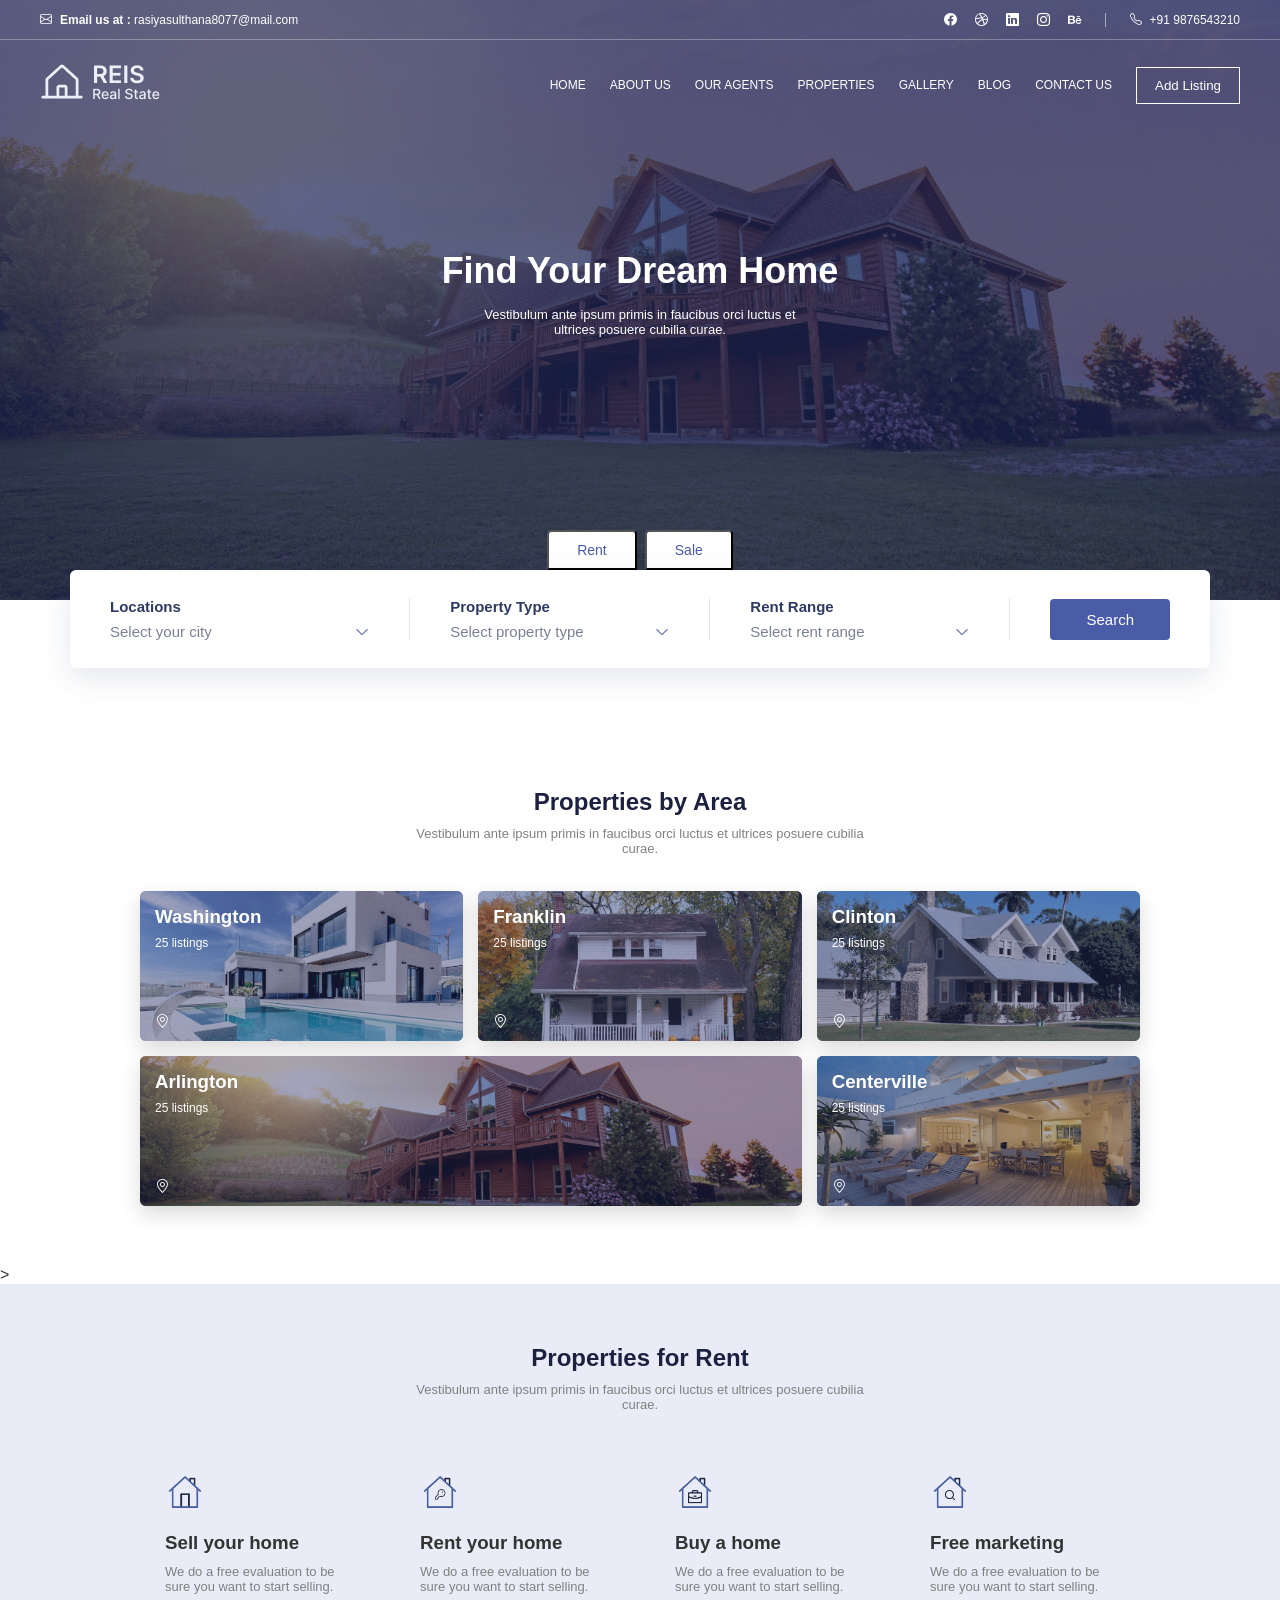
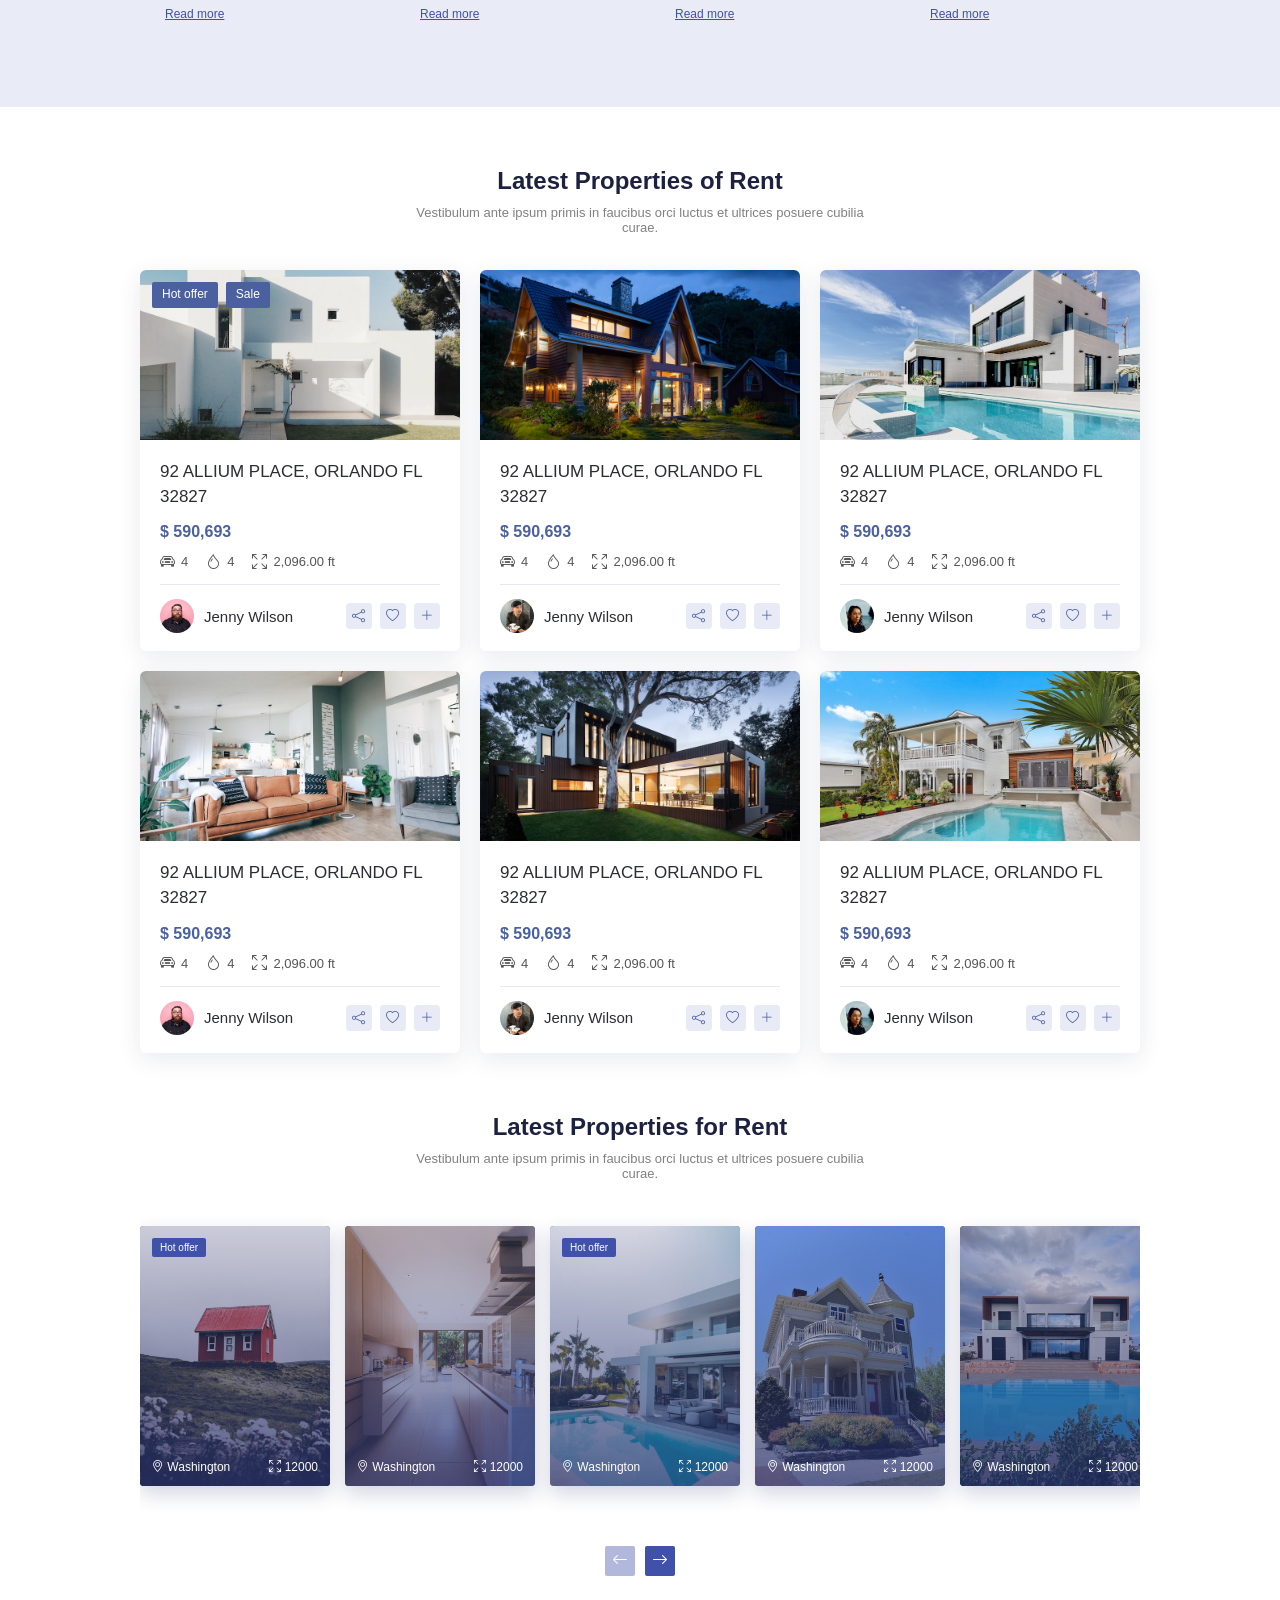
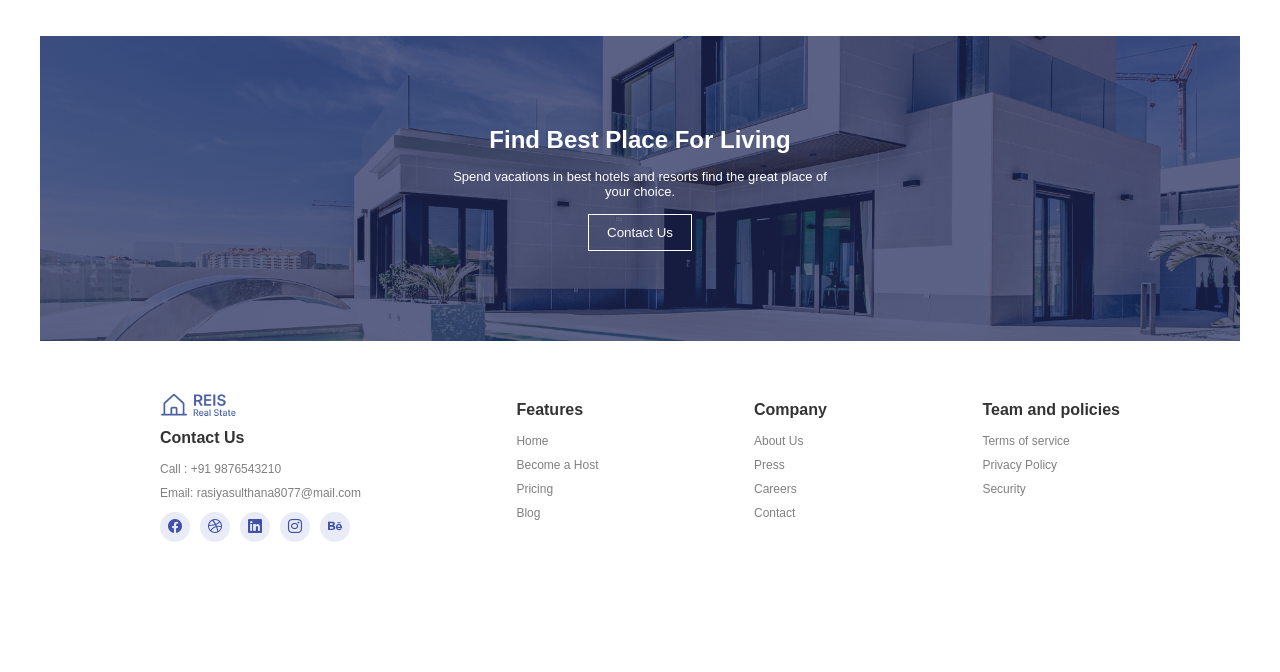
<file: index.html>
<!DOCTYPE html>
<html lang="en">
<head>
  <meta charset="UTF-8">
  <meta name="viewport" content="width=device-width, initial-scale=1">
  <title>REIS Real State</title>
  <!-- Bootstrap Icons (icon library) -->
  <link rel="stylesheet" href="https://cdn.jsdelivr.net/npm/bootstrap-icons@1.11.3/font/bootstrap-icons.min.css">
  <link rel="stylesheet" href="style.css">
</head>
<body>

  <!-- HEADER + HERO -->

   <header class="hero">
    <div class="top-bar">
      <div class="top-left">
        <i class="bi bi-envelope"></i>
        <p><strong>Email us at :</strong> rasiyasulthana8077@mail.com</p>
      </div>
      <div class="top-right">
        <div class="social">
          <a href="#" aria-label="Facebook"><i class="bi bi-facebook"></i></a>
          <a href="#" aria-label="Dribbble"><i class="bi bi-dribbble"></i></a>
          <a href="#" aria-label="LinkedIn"><i class="bi bi-linkedin"></i></a>
          <a href="#" aria-label="Instagram"><i class="bi bi-instagram"></i></a>
          <a href="#" aria-label="Behance"><i class="bi bi-behance"></i></a>
        </div>
        <div class="phone">
          <i class="bi bi-telephone"></i>
          <p>+91 9876543210</p>
        </div>
      </div>
    </div>

    <nav class="navbar">
      <h2 class="logo"><img src="images/logo.png" alt="logo"></h2>
      <input type="checkbox" id="menu-toggle">
      <label for="menu-toggle" class="hamburger">☰</label>
      <ul class="menu">
        <li class="nav-item"><a class="nav-link" href="index.html">HOME</a></li>
        <li class="nav-item"><a class="nav-link" href="#">ABOUT US</a></li>
        <li class="nav-item"><a class="nav-link" href="#">OUR AGENTS</a></li>
        <li class="nav-item"><a class="nav-link" href="properties.html">PROPERTIES</a></li>
        <li class="nav-item"><a class="nav-link" href="#">GALLERY</a></li>
        <li class="nav-item"><a class="nav-link" href="#">BLOG</a></li>
        <li class="nav-item"><a class="nav-link" href="#">CONTACT US</a></li>
        <li><button class="btn-outline">Add Listing</button></li>
      </ul>
    </nav>

    <div class="hero-text">
      <h1>Find Your Dream Home</h1>
      <p>Vestibulum ante ipsum primis in faucibus orci luctus et ultrices posuere cubilia curae.</p>
    </div>
  </header>

<!-- SEARCH BOX -->
<div class="search-wrap">

  <div class="search-tabs">
    <button class="tab active">Rent</button>
    <button class="tab">Sale</button>
  </div>

  <div class="search-box">
    <div class="search-item">
      <label for="location">Locations</label>
      <select id="location">
        <option value="">Select your city</option>
        <option>Washington</option>
        <option>Franklin</option>
        <option>Clinton</option>
        <option>Arlington</option>
        <option>Centerville</option>
      </select>
    </div>

    <div class="search-item">
      <label for="type">Property Type</label>
      <select id="type">
        <option value="">Select property type</option>
        <option>House</option>
        <option>Apartment</option>
        <option>Villa</option>
        <option>Office</option>
      </select>
    </div>

    <div class="search-item">
      <label for="rent">Rent Range</label>
      <select id="rent">
        <option value="">Select rent range</option>
        <option>$0 - $500</option>
        <option>$500 - $1,000</option>
        <option>$1,000 - $2,000</option>
        <option>$2,000+</option>
      </select>
    </div>

    <button class="search-btn">Search</button>
  </div>

</div>
  <!-- PROPERTIES BY AREA -->
<section class="section">
  <h2>Properties by Area</h2>
  <p class="subtitle">Vestibulum ante ipsum primis in faucibus orci luctus et ultrices posuere cubilia curae.</p>

  <div class="area-list">
    <div class="area-box">
      <img src="images/washigton.jpg" alt="Washington">
      <h3>Washington</h3>
      <p>25 listings</p>
      <button class="view-btn">View Detail</button>
      <span class="pin"><i class="bi bi-geo-alt"></i></span>
    </div>

    <div class="area-box">
      <img src="images/franklin.jpg" alt="Franklin">
      <h3>Franklin</h3>
      <p>25 listings</p>
      <button class="view-btn">View Detail</button>
      <span class="pin"><i class="bi bi-geo-alt"></i></span>
    </div>

    <div class="area-box">
      <img src="images/clinton.jpg" alt="Clinton">
      <h3>Clinton</h3>
      <p>25 listings</p>
      <button class="view-btn">View Detail</button>
      <span class="pin"><i class="bi bi-geo-alt"></i></span>
    </div>

    <div class="area-box area-big">
      <img src="images/heroimg.jpg" alt="Arlington">
      <h3>Arlington</h3>
      <p>25 listings</p>
      <button class="view-btn">View Detail</button>
      <span class="pin"><i class="bi bi-geo-alt"></i></span>
    </div>

    <div class="area-box">
      <img src="images/centerville.jpg" alt="Centerville">
      <h3>Centerville</h3>
      <p>25 listings</p>
      <button class="view-btn">View Detail</button>
      <span class="pin"><i class="bi bi-geo-alt"></i></span>
    </div>
  </div>
</section>>
  <!-- SERVICES -->
  <section class="section gray">
    <h2>Properties for Rent</h2> 
    <p class="subtitle">Vestibulum ante ipsum primis in faucibus orci luctus et ultrices posuere cubilia curae.</p>

    <div class="service-list">
      <div class="service-box white">
        <img class="service-icon" src="images/home.png" alt="Sell icon">
        <h3>Sell your home</h3>
        <p>We do a free evaluation to be sure you want to start selling.</p>
        <a href="#">Read more</a>
      </div>
      <div class="service-box">
        <img class="service-icon" src="images/home.key.png" alt="Rent icon">
        <h3>Rent your home</h3>
        <p>We do a free evaluation to be sure you want to start selling.</p>
        <a href="#">Read more</a>
      </div>
      <div class="service-box">
        <img class="service-icon" src="images/home.bag.png" alt="Buy icon">
        <h3>Buy a home</h3>
        <p>We do a free evaluation to be sure you want to start selling.</p>
        <a href="#">Read more</a>
      </div>
      <div class="service-box">
        <img class="service-icon" src="images/home.search.png" alt="Marketing icon">
        <h3>Free marketing</h3>
        <p>We do a free evaluation to be sure you want to start selling.</p>
        <a href="#">Read more</a>
      </div>
    </div>
  </section>

  <!-- LATEST PROPERTIES (cards) -->
  <section class="section">
    <h2>Latest Properties of  Rent</h2>
    <p class="subtitle">Vestibulum ante ipsum primis in faucibus orci luctus et ultrices posuere cubilia curae.</p>

    <div class="card-list">

  <div class="card">
    <div class="card-image">
      <img class="card-img" src="images/rent1.jpg" alt="House 1">
      <div class="card-tags"><span class="tag">Hot offer</span><span class="tag">Sale</span></div>
    </div>

    <div class="card-body">
      <h4>92 ALLIUM PLACE, ORLANDO FL 32827</h4>
      <p class="price">$ 590,693</p>
      <div class="meta">
        <span><i class="bi bi-car-front"></i> 4</span>
        <span><i class="bi bi-droplet"></i> 4</span>
        <span><i class="bi bi-arrows-fullscreen"></i> 2,096.00 ft</span>
      </div>
    </div>

    <div class="card-footer">
      <div class="agent">
        <img src="images/profile1.png" alt="">
        <span>Jenny Wilson</span>
      </div>
      <div class="actions">
        <button aria-label="Share"><i class="bi bi-share"></i></button>
        <button aria-label="Favorite"><i class="bi bi-heart"></i></button>
        <button aria-label="Add"><i class="bi bi-plus-lg"></i></button>
      </div>
    </div>
  </div>

  <div class="card">
    <div class="card-image">
      <img class="card-img" src="images/rent2.jpg" alt="House 2">
    </div>

    <div class="card-body">
      <h4>92 ALLIUM PLACE, ORLANDO FL 32827</h4>
      <p class="price">$ 590,693</p>
      <div class="meta">
        <span><i class="bi bi-car-front"></i> 4</span>
        <span><i class="bi bi-droplet"></i> 4</span>
        <span><i class="bi bi-arrows-fullscreen"></i> 2,096.00 ft</span>
      </div>
    </div>

    <div class="card-footer">
      <div class="agent">
        <img src="images/profile3.png" alt="">
        <span>Jenny Wilson</span>
      </div>
      <div class="actions">
        <button aria-label="Share"><i class="bi bi-share"></i></button>
        <button aria-label="Favorite"><i class="bi bi-heart"></i></button>
        <button aria-label="Add"><i class="bi bi-plus-lg"></i></button>
      </div>
    </div>
  </div>

  <div class="card">
    <div class="card-image">
      <img class="card-img" src="images/rent3.jpg" alt="House 3">
    </div>

    <div class="card-body">
      <h4>92 ALLIUM PLACE, ORLANDO FL 32827</h4>
      <p class="price">$ 590,693</p>
      <div class="meta">
        <span><i class="bi bi-car-front"></i> 4</span>
        <span><i class="bi bi-droplet"></i> 4</span>
        <span><i class="bi bi-arrows-fullscreen"></i> 2,096.00 ft</span>
      </div>
    </div>

    <div class="card-footer">
      <div class="agent">
        <img src="images/profile2.png" alt="">
        <span>Jenny Wilson</span>
      </div>
      <div class="actions">
        <button aria-label="Share"><i class="bi bi-share"></i></button>
        <button aria-label="Favorite"><i class="bi bi-heart"></i></button>
        <button aria-label="Add"><i class="bi bi-plus-lg"></i></button>
      </div>
    </div>
  </div>

  <div class="card">
    <div class="card-image">
      <img class="card-img" src="images/rent4.jpg" alt="House 4">
    </div>

    <div class="card-body">
      <h4>92 ALLIUM PLACE, ORLANDO FL 32827</h4>
      <p class="price">$ 590,693</p>
      <div class="meta">
        <span><i class="bi bi-car-front"></i> 4</span>
        <span><i class="bi bi-droplet"></i> 4</span>
        <span><i class="bi bi-arrows-fullscreen"></i> 2,096.00 ft</span>
      </div>
    </div>

    <div class="card-footer">
      <div class="agent">
        <img src="images/profile1.png" alt="">
        <span>Jenny Wilson</span>
      </div>
      <div class="actions">
        <button aria-label="Share"><i class="bi bi-share"></i></button>
        <button aria-label="Favorite"><i class="bi bi-heart"></i></button>
        <button aria-label="Add"><i class="bi bi-plus-lg"></i></button>
      </div>
    </div>
  </div>

  <div class="card">
    <div class="card-image">
      <img class="card-img" src="images/rent5.jpg" alt="House 5">
    </div>

    <div class="card-body">
      <h4>92 ALLIUM PLACE, ORLANDO FL 32827</h4>
      <p class="price">$ 590,693</p>
      <div class="meta">
        <span><i class="bi bi-car-front"></i> 4</span>
        <span><i class="bi bi-droplet"></i> 4</span>
        <span><i class="bi bi-arrows-fullscreen"></i> 2,096.00 ft</span>
      </div>
    </div>

    <div class="card-footer">
      <div class="agent">
        <img src="images/profile3.png" alt="">
        <span>Jenny Wilson</span>
      </div>
      <div class="actions">
        <button aria-label="Share"><i class="bi bi-share"></i></button>
        <button aria-label="Favorite"><i class="bi bi-heart"></i></button>
        <button aria-label="Add"><i class="bi bi-plus-lg"></i></button>
      </div>
    </div>
  </div>

  <div class="card">
    <div class="card-image">
      <img class="card-img" src="images/rent6.jpg" alt="House 6">
    </div>

    <div class="card-body">
      <h4>92 ALLIUM PLACE, ORLANDO FL 32827</h4>
      <p class="price">$ 590,693</p>
      <div class="meta">
        <span><i class="bi bi-car-front"></i> 4</span>
        <span><i class="bi bi-droplet"></i> 4</span>
        <span><i class="bi bi-arrows-fullscreen"></i> 2,096.00 ft</span>
      </div>
    </div>

    <div class="card-footer">
      <div class="agent">
        <img src="images/profile2.png" alt="">
        <span>Jenny Wilson</span>
      </div>
      <div class="actions">
        <button aria-label="Share"><i class="bi bi-share"></i></button>
        <button aria-label="Favorite"><i class="bi bi-heart"></i></button>
        <button aria-label="Add"><i class="bi bi-plus-lg"></i></button>
      </div>
    </div>
  </div>

</div>

  <!-- SLIDER -->
   <section class="section">
    <h2>Latest Properties for Rent</h2>
    <p class="subtitle">Vestibulum ante ipsum primis in faucibus orci luctus et ultrices posuere cubilia curae.</p>
 
    <input type="radio" name="pos" id="pos1" checked>
    <input type="radio" name="pos" id="pos2">
 
    <div class="slider">
      <div class="track">
        <div class="slide">
          <img src="images/slider1.jpg" alt="Property 1">
          <span class="tag">Hot offer</span>
          <button class="view-detail">View Detail</button>
          <div class="slide-info">
            <span><i class="bi bi-geo-alt"></i> Washington</span>
            <span><i class="bi bi-arrows-fullscreen"></i> 12000</span>
          </div>
        </div>
        <div class="slide">
          <img src="images/slider2.jpg" alt="Property 2">
          <button class="view-detail">View Detail</button>
          <div class="slide-info">
            <span><i class="bi bi-geo-alt"></i> Washington</span>
            <span><i class="bi bi-arrows-fullscreen"></i> 12000</span>
          </div>
        </div>
        <div class="slide">
          <img src="images/slider3.jpg" alt="Property 3">
          <span class="tag">Hot offer</span>
          <button class="view-detail">View Detail</button>
          <div class="slide-info">
            <span><i class="bi bi-geo-alt"></i> Washington</span>
            <span><i class="bi bi-arrows-fullscreen"></i> 12000</span>
          </div>
        </div>
        <div class="slide">
          <img src="images/slider4.jpg" alt="Property 4">
          <button class="view-detail">View Detail</button>
          <div class="slide-info">
            <span><i class="bi bi-geo-alt"></i> Washington</span>
            <span><i class="bi bi-arrows-fullscreen"></i> 12000</span>
          </div>
        </div>
        <div class="slide">
          <img src="images/slider5.jpg" alt="Property 5">
          <button class="view-detail">View Detail</button>
          <div class="slide-info">
            <span><i class="bi bi-geo-alt"></i> Washington</span>
            <span><i class="bi bi-arrows-fullscreen"></i> 12000</span>
          </div>
        </div>
        <div class="slide">
          <img src="images/slider1.jpg" alt="Property 6">
          <button class="view-detail">View Detail</button>
          <div class="slide-info">
            <span><i class="bi bi-geo-alt"></i> Washington</span>
            <span><i class="bi bi-arrows-fullscreen"></i> 12000</span>
          </div>
        </div>
      </div>
    </div>
 
    <div class="center">
      <label for="pos1" class="arrow"><i class="bi bi-arrow-left"></i></label>
      <label for="pos2" class="arrow"><i class="bi bi-arrow-right"></i></label>
    </div>
  </section>
  <!-- CALL TO ACTION -->
  <section class="cta">
    <h2>Find Best Place For Living</h2>
    <p>Spend vacations in best hotels and resorts find the great place of your choice.</p>
    <button class="btn-outline">Contact Us</button>
  </section>

  <!-- FOOTER -->
  <footer class="footer">
    <div class="footer-col">
      <h2 class="logo"><img src="images/logo (1).png" alt=""></h2>
      <h4>Contact Us</h4>
      <p>Call : +91 9876543210</p>
      <p>Email: rasiyasulthana8077@mail.com</p>
      <div class="social">
         <a href="#" aria-label="Facebook"><i class="bi bi-facebook"></i></a>
         <a href="#" aria-label="Dribbble"><i class="bi bi-dribbble"></i></a>
         <a href="#" aria-label="LinkedIn"><i class="bi bi-linkedin"></i></a>
         <a href="#" aria-label="Instagram"><i class="bi bi-instagram"></i></a>
         <a href="#" aria-label="Behance"><i class="bi bi-behance"></i></a>
      </div> 
    </div>

    <div class="footer-col">
      <h4>Features</h4>
      <p>Home</p>
      <p>Become a Host</p>
      <p>Pricing</p>
      <p>Blog</p>
    </div>
    <div class="footer-col">
      <h4>Company</h4>
      <p>About Us</p>
      <p>Press</p>
      <p>Careers</p>
      <p>Contact</p>
    </div>
    <div class="footer-col">
      <h4>Team and policies</h4>
      <p>Terms of service</p>
      <p>Privacy Policy</p>
      <p>Security</p>
    </div>
  </footer>

</body>
</html>
</file>
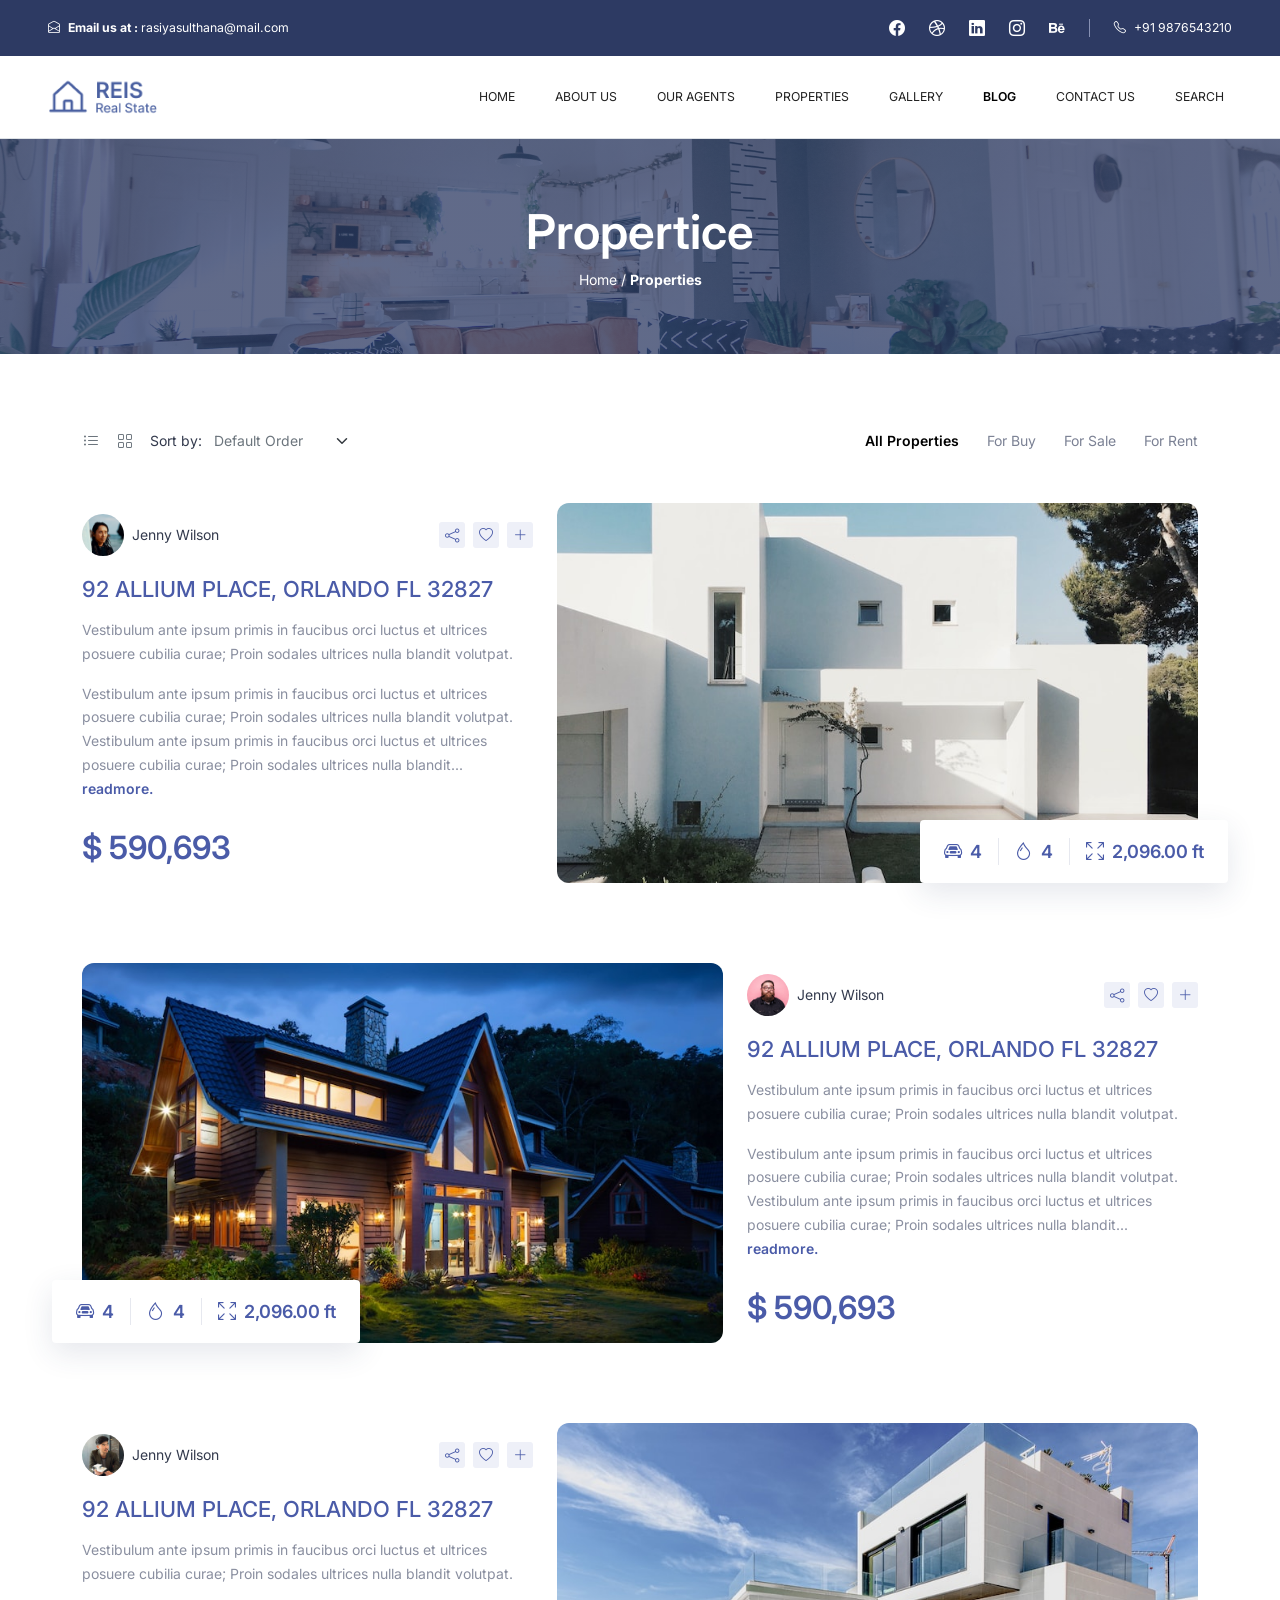
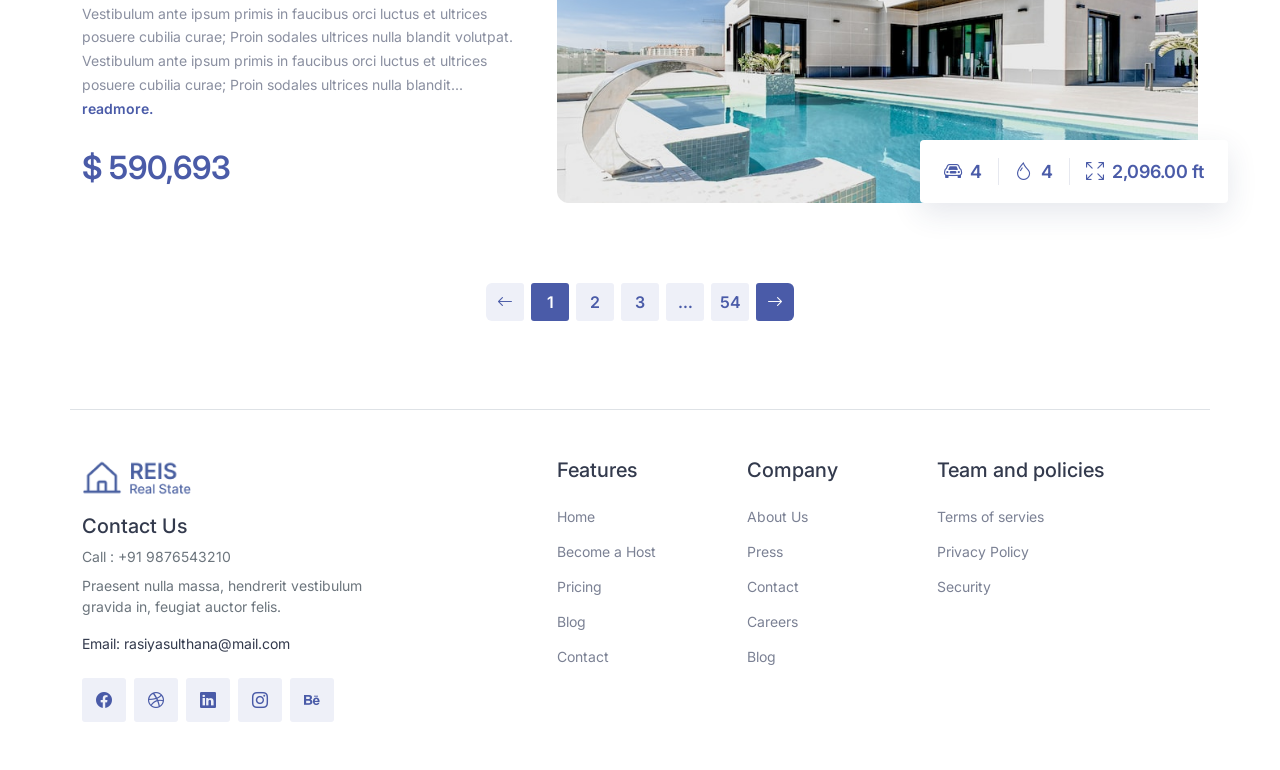
<file: prop.html>
<!DOCTYPE html>
<html lang="en">
<head>
  <meta charset="UTF-8">
  <meta name="viewport" content="width=device-width, initial-scale=1">
  <title>REIS Real Estate – Properties</title>

  <!-- Bootstrap 5 + Bootstrap Icons + Inter font -->
  <link href="https://cdn.jsdelivr.net/npm/bootstrap@5.3.3/dist/css/bootstrap.min.css" rel="stylesheet">
  <link href="https://cdn.jsdelivr.net/npm/bootstrap-icons@1.11.3/font/bootstrap-icons.css" rel="stylesheet">
  <link href="https://fonts.googleapis.com/css2?family=Inter:wght@400;500;600&display=swap" rel="stylesheet">
  <link href="prop.css" rel="stylesheet">
</head>
<body>

  <!-- Top bar -->
  <div class="topbar text-white small">
    <div class="container-fluid px-lg-5 d-flex justify-content-between align-items-center py-3">
      <a href="mailto:rasiyasulthana@mail.com" class="d-none d-md-inline text-white text-decoration-none">
        <i class="bi bi-envelope-open me-2"></i><strong>Email us at :</strong> rasiyasulthana@mail.com
      </a>
      <div class="d-flex align-items-center ms-auto">
        <div class="social d-flex gap-4 me-4">
          <a href="#" aria-label="Facebook"><i class="bi bi-facebook"></i></a>
          <a href="#" aria-label="Dribbble"><i class="bi bi-dribbble"></i></a>
          <a href="#" aria-label="LinkedIn"><i class="bi bi-linkedin"></i></a>
          <a href="#" aria-label="Instagram"><i class="bi bi-instagram"></i></a>
          <a href="#" aria-label="Behance"><i class="bi bi-behance"></i></a>
        </div>
        <span class="topbar-phone ps-4"><i class="bi bi-telephone me-2"></i>+91 9876543210</span>
      </div>
    </div>
  </div>

  <!-- Navbar -->
  <nav class="navbar navbar-expand-lg bg-white border-bottom py-3">
    <div class="container-fluid px-lg-5">
      <a class="navbar-brand logo" href="#"><img src="images/logo (1).png" alt="Logo"></a>
      <button class="navbar-toggler" type="button" data-bs-toggle="collapse" data-bs-target="#mainNav" aria-controls="mainNav" aria-expanded="false" aria-label="Toggle navigation">
        <span class="navbar-toggler-icon"></span>
      </button>
      <div class="collapse navbar-collapse justify-content-end" id="mainNav">
        <ul class="navbar-nav gap-lg-4 text-uppercase small">
          <li class="nav-item"><a class="nav-link" href="index.html">Home</a></li>
          <li class="nav-item"><a class="nav-link" href="#">About us</a></li>
          <li class="nav-item"><a class="nav-link" href="#">Our agents</a></li>
          <li class="nav-item"><a class="nav-link" href="properties.html">Properties</a></li>
          <li class="nav-item"><a class="nav-link" href="#">Gallery</a></li>
          <li class="nav-item"><a class="nav-link active fw-semibold" href="prop.html">Blog</a></li>
          <li class="nav-item"><a class="nav-link" href="#">Contact us</a></li>
          <li class="nav-item"><a class="nav-link" href="#">Search</a></li>
        </ul>
      </div>
    </div>
  </nav>

  <!-- Hero -->
  <section class="hero text-white text-center d-flex flex-column justify-content-center align-items-center">
    <h1 class="display-5 fw-semibold">Propertice</h1>
    <p class="mb-0"><a href="#" class="text-white text-decoration-none">Home</a> / <strong>Properties</strong></p>
  </section>

  <!-- Listing -->
  <main class="container my-5 py-lg-4">

    <!-- Toolbar -->
    <div class="d-flex flex-wrap justify-content-between align-items-center gap-3 mb-5">
      <div class="d-flex align-items-center gap-3">
        <button class="btn p-0 text-secondary" aria-label="List view"><i class="bi bi-list-ul"></i></button>
        <button class="btn p-0 text-secondary" aria-label="Grid view"><i class="bi bi-grid"></i></button>
        <div class="d-flex align-items-center">
          <label for="sort" class="me-1">Sort by:</label>
          <select id="sort" class="form-select form-select-sm border-0 shadow-none text-secondary w-auto">
            <option>Default Order</option>
            <option>Price: low to high</option>
            <option>Price: high to low</option>
          </select>
        </div>
      </div>
      <ul class="nav tabs">
        <li class="nav-item"><a class="nav-link active" href="#">All Properties</a></li>
        <li class="nav-item"><a class="nav-link" href="#">For Buy</a></li>
        <li class="nav-item"><a class="nav-link" href="#">For Sale</a></li>
        <li class="nav-item"><a class="nav-link" href="#">For Rent</a></li>
      </ul>
    </div>

    <!-- Property list -->
      <div class="row property-row align-items-center g-4">
        <!-- Text side -->
        <div class="col-lg-5 order-2 order-lg-1">
          <div class="d-flex justify-content-between align-items-center mb-3">
            <div class="d-flex align-items-center">
              <img src="images/profile2.png" class="rounded-circle me-2" width="42" height="42" alt="">
              <span>Jenny Wilson</span>
            </div>
            <div class="actions d-flex gap-2">
              <button class="btn btn-sm" aria-label="Share"><i class="bi bi-share"></i></button>
              <button class="btn btn-sm" aria-label="Favorite"><i class="bi bi-heart"></i></button>
              <button class="btn btn-sm" aria-label="Compare"><i class="bi bi-plus-lg"></i></button>
            </div>
          </div>
          <h3 class="property-title text-uppercase">92 Allium Place, Orlando FL 32827</h3>
          <p class="property-text">Vestibulum ante ipsum primis in faucibus orci luctus et ultrices posuere cubilia curae; Proin sodales ultrices nulla blandit volutpat.</p>
          <p class="property-text">Vestibulum ante ipsum primis in faucibus orci luctus et ultrices posuere cubilia curae; Proin sodales ultrices nulla blandit volutpat. Vestibulum ante ipsum primis in faucibus orci luctus et ultrices posuere cubilia curae; Proin sodales ultrices nulla blandit... <a href="#" class="readmore">readmore.</a></p>
          <p class="property-price mt-4 mb-0">$ 590,693</p>
        </div>

        <!-- Image side -->
        <div class="col-lg-7 order-1 order-lg-2">
          <div class="property-img ">
            <img src="images/rent1.jpg" alt="Property">
            <div class="spec-box">
              <span><i class="bi bi-car-front me-2"></i>4</span>
              <span><i class="bi bi-droplet me-2"></i>4</span>
              <span><i class="bi bi-arrows-fullscreen me-2"></i>2,096.00 ft</span>
            </div>
          </div>
        </div>
      </div>

      <div class="row property-row align-items-center g-4">
        <!-- Text side -->
        <div class="col-lg-5 order-2 order-lg-2">
          <div class="d-flex justify-content-between align-items-center mb-3">
            <div class="d-flex align-items-center">
              <img src="images/profile1.png" class="rounded-circle me-2" width="42" height="42" alt="">
              <span>Jenny Wilson</span>
            </div>
            <div class="actions d-flex gap-2">
              <button class="btn btn-sm" aria-label="Share"><i class="bi bi-share"></i></button>
              <button class="btn btn-sm" aria-label="Favorite"><i class="bi bi-heart"></i></button>
              <button class="btn btn-sm" aria-label="Compare"><i class="bi bi-plus-lg"></i></button>
            </div>
          </div>
          <h3 class="property-title text-uppercase">92 Allium Place, Orlando FL 32827</h3>
          <p class="property-text">Vestibulum ante ipsum primis in faucibus orci luctus et ultrices posuere cubilia curae; Proin sodales ultrices nulla blandit volutpat.</p>
          <p class="property-text">Vestibulum ante ipsum primis in faucibus orci luctus et ultrices posuere cubilia curae; Proin sodales ultrices nulla blandit volutpat. Vestibulum ante ipsum primis in faucibus orci luctus et ultrices posuere cubilia curae; Proin sodales ultrices nulla blandit... <a href="#" class="readmore">readmore.</a></p>
          <p class="property-price mt-4 mb-0">$ 590,693</p>
        </div>

        <!-- Image side -->
        <div class="col-lg-7 order-1 order-lg-1">
          <div class="property-img reverse">
            <img src="images/rent2.jpg" alt="Property">
            <div class="spec-box">
              <span><i class="bi bi-car-front me-2"></i>4</span>
              <span><i class="bi bi-droplet me-2"></i>4</span>
              <span><i class="bi bi-arrows-fullscreen me-2"></i>2,096.00 ft</span>
            </div>
          </div>
        </div>
      </div>

      <div class="row property-row align-items-center g-4">
        <!-- Text side -->
        <div class="col-lg-5 order-2 order-lg-1">
          <div class="d-flex justify-content-between align-items-center mb-3">
            <div class="d-flex align-items-center">
              <img src="images/profile3.png" class="rounded-circle me-2" width="42" height="42" alt="">
              <span>Jenny Wilson</span>
            </div>
            <div class="actions d-flex gap-2">
              <button class="btn btn-sm" aria-label="Share"><i class="bi bi-share"></i></button>
              <button class="btn btn-sm" aria-label="Favorite"><i class="bi bi-heart"></i></button>
              <button class="btn btn-sm" aria-label="Compare"><i class="bi bi-plus-lg"></i></button>
            </div>
          </div>
          <h3 class="property-title text-uppercase">92 Allium Place, Orlando FL 32827</h3>
          <p class="property-text">Vestibulum ante ipsum primis in faucibus orci luctus et ultrices posuere cubilia curae; Proin sodales ultrices nulla blandit volutpat.</p>
          <p class="property-text">Vestibulum ante ipsum primis in faucibus orci luctus et ultrices posuere cubilia curae; Proin sodales ultrices nulla blandit volutpat. Vestibulum ante ipsum primis in faucibus orci luctus et ultrices posuere cubilia curae; Proin sodales ultrices nulla blandit... <a href="#" class="readmore">readmore.</a></p>
          <p class="property-price mt-4 mb-0">$ 590,693</p>
        </div>

        <!-- Image side -->
        <div class="col-lg-7 order-1 order-lg-2">
          <div class="property-img ">
            <img src="images/rent3.jpg" alt="Property">
            <div class="spec-box">
              <span><i class="bi bi-car-front me-2"></i>4</span>
              <span><i class="bi bi-droplet me-2"></i>4</span>
              <span><i class="bi bi-arrows-fullscreen me-2"></i>2,096.00 ft</span>
            </div>
          </div>
        </div>
      </div>

    <!-- Pagination -->
    <nav aria-label="Pagination" class="mt-5">
      <ul class="pagination justify-content-center gap-2">
        <li class="page-item"><a class="page-link" href="#" aria-label="Previous"><i class="bi bi-arrow-left"></i></a></li>
        <li class="page-item active"><a class="page-link" href="#">1</a></li>
        <li class="page-item"><a class="page-link" href="#">2</a></li>
        <li class="page-item"><a class="page-link" href="#">3</a></li>
        <li class="page-item"><a class="page-link" href="#">…</a></li>
        <li class="page-item"><a class="page-link" href="#">54</a></li>
        <li class="page-item active"><a class="page-link" href="#" aria-label="Next"><i class="bi bi-arrow-right"></i></a></li>
      </ul>
    </nav>
  </main>

  <!-- Footer -->
  <footer class="container border-top pt-5 pb-5">
    <div class="row g-4">
      <div class="col-lg-5">
        <a href="#" class="logo d-inline-block"><img src="images/logo (1).png" alt="Logo"></a>
        <h4 class="h5 mt-3">Contact Us</h4>
        <p class="text-secondary mb-2">Call : +91 9876543210</p>
        <p class="text-secondary footer-text">Praesent nulla massa, hendrerit vestibulum gravida in, feugiat auctor felis.</p>
        <p>Email: rasiyasulthana@mail.com</p>
        <div class="social social-box d-flex gap-2 mt-4">
          <a href="#" aria-label="Facebook"><i class="bi bi-facebook"></i></a>
          <a href="#" aria-label="Dribbble"><i class="bi bi-dribbble"></i></a>
          <a href="#" aria-label="LinkedIn"><i class="bi bi-linkedin"></i></a>
          <a href="#" aria-label="Instagram"><i class="bi bi-instagram"></i></a>
          <a href="#" aria-label="Behance"><i class="bi bi-behance"></i></a>
        </div>
      </div>

      <div class="col-6 col-sm-4 col-lg-2">
        <h4 class="h5 mb-4">Features</h4>
        <ul class="list-unstyled footer-links">
          <li><a href="#">Home</a></li><li><a href="#">Become a Host</a></li><li><a href="#">Pricing</a></li><li><a href="#">Blog</a></li><li><a href="#">Contact</a></li>
        </ul>
      </div>
      <div class="col-6 col-sm-4 col-lg-2">
        <h4 class="h5 mb-4">Company</h4>
        <ul class="list-unstyled footer-links">
          <li><a href="#">About Us</a></li><li><a href="#">Press</a></li><li><a href="#">Contact</a></li><li><a href="#">Careers</a></li><li><a href="#">Blog</a></li>
        </ul>
      </div>
      <div class="col-12 col-sm-4 col-lg-3">
        <h4 class="h5 mb-4">Team and policies</h4>
        <ul class="list-unstyled footer-links">
          <li><a href="#">Terms of servies</a></li><li><a href="#">Privacy Policy</a></li><li><a href="#">Security</a></li>
        </ul>
      </div>
    </div>
  </footer>

  <script src="https://cdn.jsdelivr.net/npm/bootstrap@5.3.3/dist/js/bootstrap.bundle.min.js"></script>
</body>
</html>
</file>
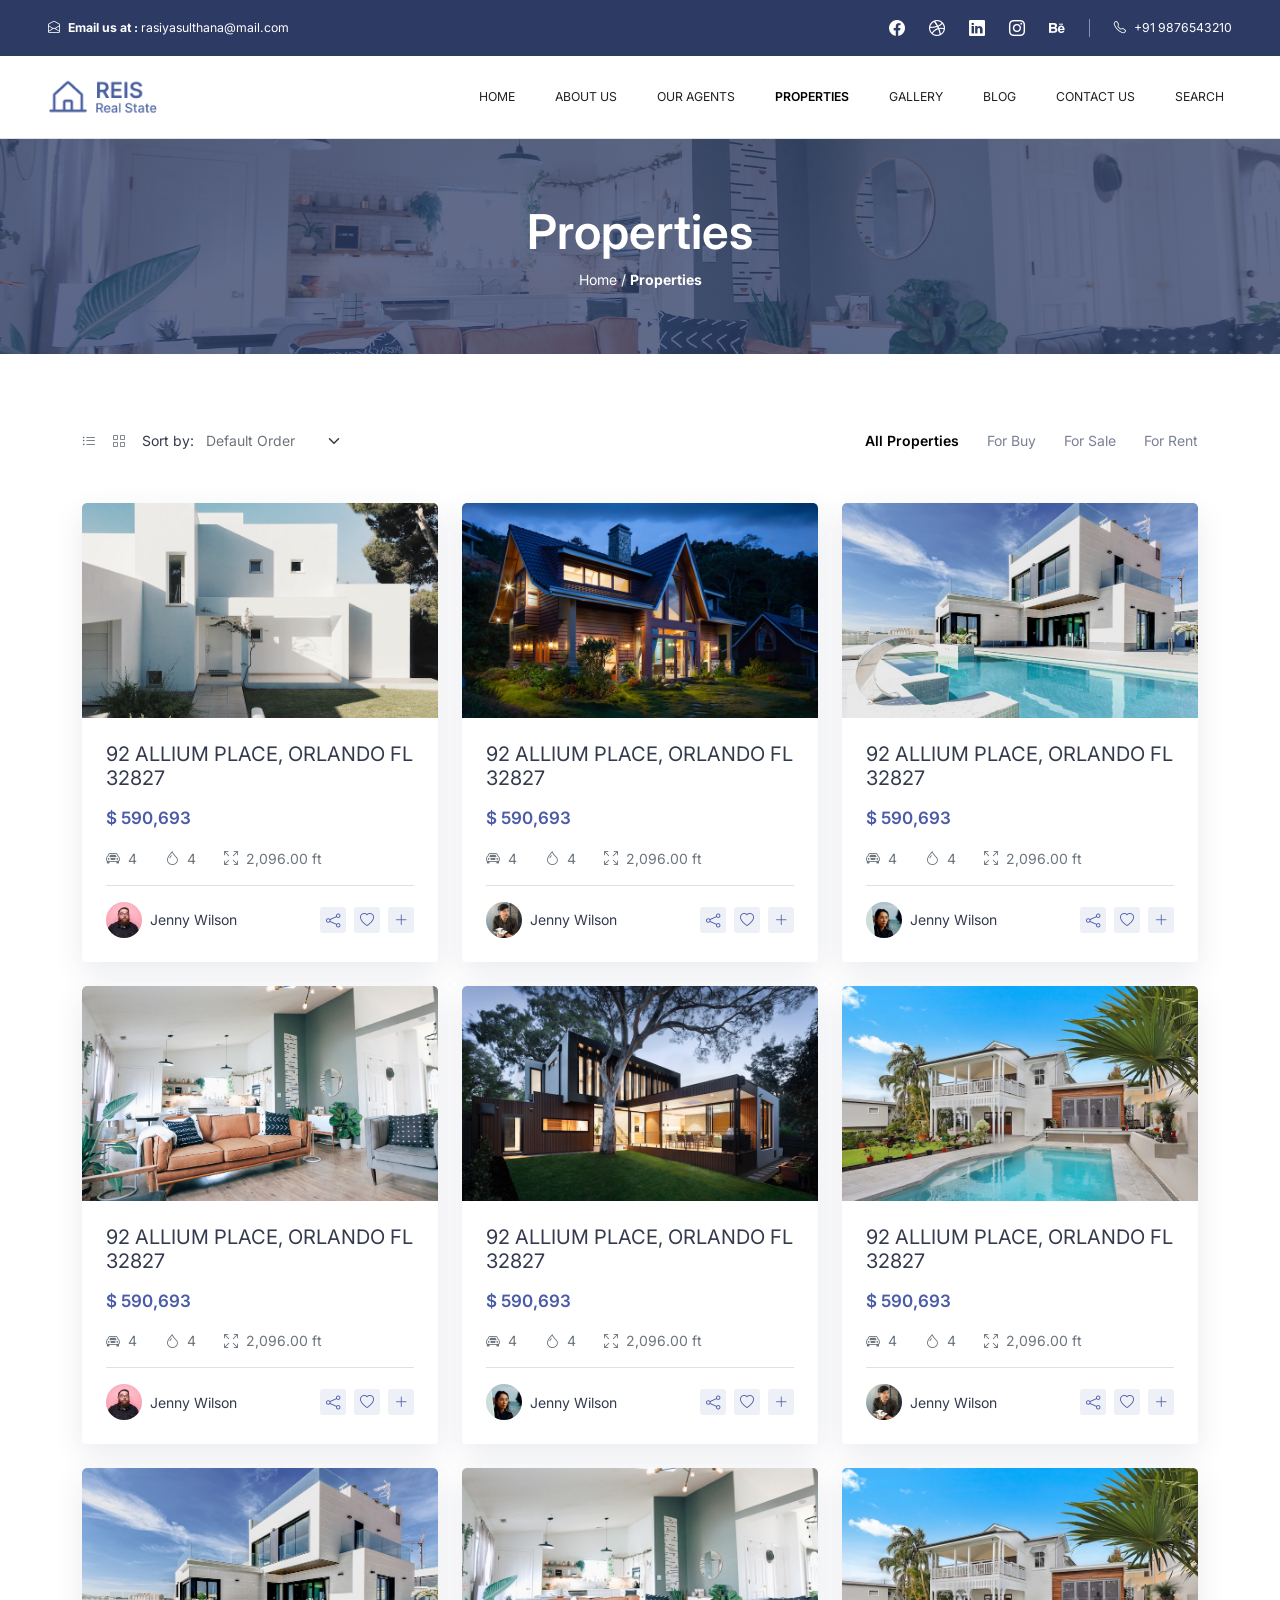
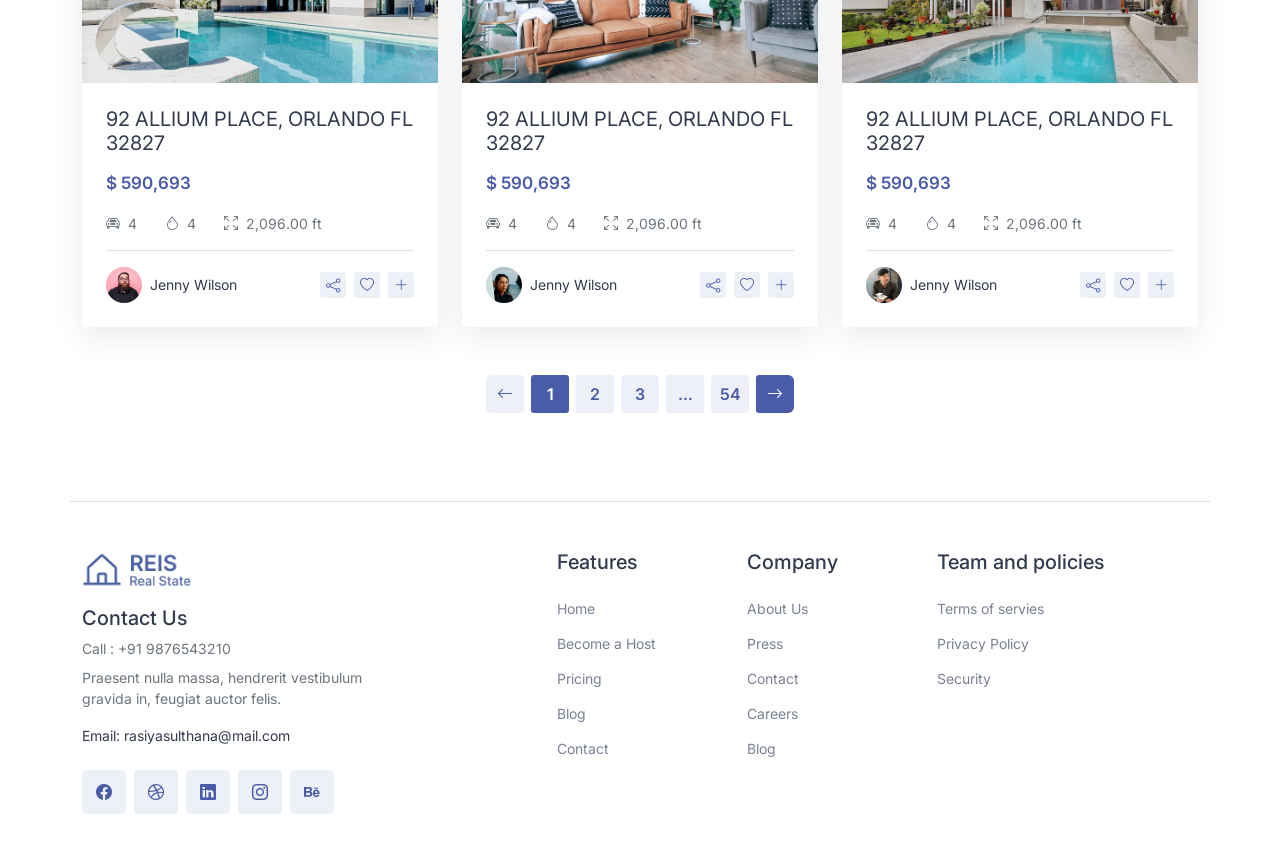
<file: properties.html>
<!DOCTYPE html>
<html lang="en">
<head>
  <meta charset="UTF-8">
  <meta name="viewport" content="width=device-width, initial-scale=1">
  <title>REIS Real Estate – Properties</title>

  <!-- Bootstrap 5 + Bootstrap Icons + Inter font -->
  <link href="https://cdn.jsdelivr.net/npm/bootstrap@5.3.3/dist/css/bootstrap.min.css" rel="stylesheet">
  <link href="https://cdn.jsdelivr.net/npm/bootstrap-icons@1.11.3/font/bootstrap-icons.css" rel="stylesheet">
  <link href="https://fonts.googleapis.com/css2?family=Inter:wght@400;500;600&display=swap" rel="stylesheet">
  <link href="properties.css" rel="stylesheet">
</head>
<body>

  <!-- Top bar -->
  <div class="topbar text-white small">
    <div class="container-fluid px-lg-5 d-flex justify-content-between align-items-center py-3">
      <a href="mailto:rasiyasulthana@mail.com" class="d-none d-md-inline text-white text-decoration-none">
        <i class="bi bi-envelope-open me-2"></i><strong>Email us at :</strong> rasiyasulthana@mail.com
      </a>
      <div class="d-flex align-items-center ms-auto">
        <div class="social d-flex gap-4 me-4">
          <a href="#" aria-label="Facebook"><i class="bi bi-facebook"></i></a>
          <a href="#" aria-label="Dribbble"><i class="bi bi-dribbble"></i></a>
          <a href="#" aria-label="LinkedIn"><i class="bi bi-linkedin"></i></a>
          <a href="#" aria-label="Instagram"><i class="bi bi-instagram"></i></a>
          <a href="#" aria-label="Behance"><i class="bi bi-behance"></i></a>
        </div>
        <span class="topbar-phone ps-4"><i class="bi bi-telephone me-2"></i>+91 9876543210</span>
      </div>
    </div>
  </div>

  <!-- Navbar -->
  <nav class="navbar navbar-expand-lg bg-white border-bottom py-3">
    <div class="container-fluid px-lg-5">
      <a class="navbar-brand logo" href="#"><img src="images/logo (1).png" alt="Logo"></a>
      <button class="navbar-toggler" type="button" data-bs-toggle="collapse" data-bs-target="#mainNav" aria-controls="mainNav" aria-expanded="false" aria-label="Toggle navigation">
        <span class="navbar-toggler-icon"></span>
      </button>
      <div class="collapse navbar-collapse justify-content-end" id="mainNav">
        <ul class="navbar-nav gap-lg-4 text-uppercase small">
          <li class="nav-item"><a class="nav-link" href="#">Home</a></li>
          <li class="nav-item"><a class="nav-link" href="#">About us</a></li>
          <li class="nav-item"><a class="nav-link" href="#">Our agents</a></li>
          <li class="nav-item"><a class="nav-link active fw-semibold" href="#">Properties</a></li>
          <li class="nav-item"><a class="nav-link" href="#">Gallery</a></li>
          <li class="nav-item"><a class="nav-link" href="prop.html">Blog</a></li>
          <li class="nav-item"><a class="nav-link" href="#">Contact us</a></li>
          <li class="nav-item"><a class="nav-link" href="#">Search</a></li>
        </ul>
      </div>
    </div>
  </nav>

  <!-- Hero -->
  <section class="hero text-white text-center d-flex flex-column justify-content-center align-items-center">
    <h1 class="display-5 fw-semibold">Properties</h1>
    <p class="mb-0"><a href="#" class="text-white text-decoration-none">Home</a> / <strong>Properties</strong></p>
  </section>

  <!-- Listing -->
  <main class="container my-5 py-lg-4">

    <!-- Toolbar -->
    <div class="d-flex flex-wrap justify-content-between align-items-center gap-3 mb-5">
      <div class="d-flex align-items-center gap-3">
        <a href="prop.html" class="text-secondary" aria-label="List view"><i class="bi bi-list-ul"></i></a>
        <a href="properties.html" class="text-secondary" aria-label="Grid view"><i class="bi bi-grid"></i></a>
        <div class="d-flex align-items-center">
          <label for="sort" class="me-1">Sort by:</label>
          <select id="sort" class="form-select form-select-sm border-0 shadow-none text-secondary w-auto">
            <option>Default Order</option>
            <option>Price: low to high</option>
            <option>Price: high to low</option>
          </select>
        </div>
      </div>
      <ul class="nav tabs">
        <li class="nav-item"><a class="nav-link active" href="#">All Properties</a></li>
        <li class="nav-item"><a class="nav-link" href="#">For Buy</a></li>
        <li class="nav-item"><a class="nav-link" href="#">For Sale</a></li>
        <li class="nav-item"><a class="nav-link" href="#">For Rent</a></li>
      </ul>
    </div>

    <!-- Cards -->
    <div class="row g-4">

      <div class="col-md-6 col-lg-4">
        <div class="card property-card border-0 h-100">
          <img src="images/rent1.jpg" class="card-img-top" alt="Property">
          <div class="card-body p-4">
            <h3 class="h5 text-uppercase fw-normal">92 Allium Place, Orlando FL 32827</h3>
            <p class="price fw-semibold my-3">$ 590,693</p>
            <ul class="list-inline text-secondary border-bottom pb-3 mb-3">
              <li class="list-inline-item me-4"><i class="bi bi-car-front me-2"></i>4</li>
              <li class="list-inline-item me-4"><i class="bi bi-droplet me-2"></i>4</li>
              <li class="list-inline-item"><i class="bi bi-arrows-fullscreen me-2"></i>2,096.00 ft</li>
            </ul>
            <div class="d-flex justify-content-between align-items-center">
              <div class="d-flex align-items-center">
                <img src="images/profile1.png" class="rounded-circle me-2" width="36" height="36" alt="">
                <span>Jenny Wilson</span>
              </div>
              <div class="actions d-flex gap-2">
                <button class="btn btn-sm" aria-label="Share"><i class="bi bi-share"></i></button>
                <button class="btn btn-sm" aria-label="Favorite"><i class="bi bi-heart"></i></button>
                <button class="btn btn-sm" aria-label="Compare"><i class="bi bi-plus-lg"></i></button>
              </div>
            </div>
          </div>
        </div>
      </div>

      <div class="col-md-6 col-lg-4">
        <div class="card property-card border-0 h-100">
          <img src="images/rent2.jpg" class="card-img-top" alt="Property">
          <div class="card-body p-4">
            <h3 class="h5 text-uppercase fw-normal">92 Allium Place, Orlando FL 32827</h3>
            <p class="price fw-semibold my-3">$ 590,693</p>
            <ul class="list-inline text-secondary border-bottom pb-3 mb-3">
              <li class="list-inline-item me-4"><i class="bi bi-car-front me-2"></i>4</li>
              <li class="list-inline-item me-4"><i class="bi bi-droplet me-2"></i>4</li>
              <li class="list-inline-item"><i class="bi bi-arrows-fullscreen me-2"></i>2,096.00 ft</li>
            </ul>
            <div class="d-flex justify-content-between align-items-center">
              <div class="d-flex align-items-center">
                <img src="images/profile3.png" class="rounded-circle me-2" width="36" height="36" alt="">
                <span>Jenny Wilson</span>
              </div>
              <div class="actions d-flex gap-2">
                <button class="btn btn-sm" aria-label="Share"><i class="bi bi-share"></i></button>
                <button class="btn btn-sm" aria-label="Favorite"><i class="bi bi-heart"></i></button>
                <button class="btn btn-sm" aria-label="Compare"><i class="bi bi-plus-lg"></i></button>
              </div>
            </div>
          </div>
        </div>
      </div>

      <div class="col-md-6 col-lg-4">
        <div class="card property-card border-0 h-100">
          <img src="images/rent3.jpg" class="card-img-top" alt="Property">
          <div class="card-body p-4">
            <h3 class="h5 text-uppercase fw-normal">92 Allium Place, Orlando FL 32827</h3>
            <p class="price fw-semibold my-3">$ 590,693</p>
            <ul class="list-inline text-secondary border-bottom pb-3 mb-3">
              <li class="list-inline-item me-4"><i class="bi bi-car-front me-2"></i>4</li>
              <li class="list-inline-item me-4"><i class="bi bi-droplet me-2"></i>4</li>
              <li class="list-inline-item"><i class="bi bi-arrows-fullscreen me-2"></i>2,096.00 ft</li>
            </ul>
            <div class="d-flex justify-content-between align-items-center">
              <div class="d-flex align-items-center">
                <img src="images/profile2.png" class="rounded-circle me-2" width="36" height="36" alt="">
                <span>Jenny Wilson</span>
              </div>
              <div class="actions d-flex gap-2">
                <button class="btn btn-sm" aria-label="Share"><i class="bi bi-share"></i></button>
                <button class="btn btn-sm" aria-label="Favorite"><i class="bi bi-heart"></i></button>
                <button class="btn btn-sm" aria-label="Compare"><i class="bi bi-plus-lg"></i></button>
              </div>
            </div>
          </div>
        </div>
      </div>

      <div class="col-md-6 col-lg-4">
        <div class="card property-card border-0 h-100">
          <img src="images/properties.jpg" class="card-img-top" alt="Property">
          <div class="card-body p-4">
            <h3 class="h5 text-uppercase fw-normal">92 Allium Place, Orlando FL 32827</h3>
            <p class="price fw-semibold my-3">$ 590,693</p>
            <ul class="list-inline text-secondary border-bottom pb-3 mb-3">
              <li class="list-inline-item me-4"><i class="bi bi-car-front me-2"></i>4</li>
              <li class="list-inline-item me-4"><i class="bi bi-droplet me-2"></i>4</li>
              <li class="list-inline-item"><i class="bi bi-arrows-fullscreen me-2"></i>2,096.00 ft</li>
            </ul>
            <div class="d-flex justify-content-between align-items-center">
              <div class="d-flex align-items-center">
                <img src="images/profile1.png" class="rounded-circle me-2" width="36" height="36" alt="">
                <span>Jenny Wilson</span>
              </div>
              <div class="actions d-flex gap-2">
                <button class="btn btn-sm" aria-label="Share"><i class="bi bi-share"></i></button>
                <button class="btn btn-sm" aria-label="Favorite"><i class="bi bi-heart"></i></button>
                <button class="btn btn-sm" aria-label="Compare"><i class="bi bi-plus-lg"></i></button>
              </div>
            </div>
          </div>
        </div>
      </div>

      <div class="col-md-6 col-lg-4">
        <div class="card property-card border-0 h-100">
          <img src="images/rent5.jpg" class="card-img-top" alt="Property">
          <div class="card-body p-4">
            <h3 class="h5 text-uppercase fw-normal">92 Allium Place, Orlando FL 32827</h3>
            <p class="price fw-semibold my-3">$ 590,693</p>
            <ul class="list-inline text-secondary border-bottom pb-3 mb-3">
              <li class="list-inline-item me-4"><i class="bi bi-car-front me-2"></i>4</li>
              <li class="list-inline-item me-4"><i class="bi bi-droplet me-2"></i>4</li>
              <li class="list-inline-item"><i class="bi bi-arrows-fullscreen me-2"></i>2,096.00 ft</li>
            </ul>
            <div class="d-flex justify-content-between align-items-center">
              <div class="d-flex align-items-center">
                <img src="images/profile2.png" class="rounded-circle me-2" width="36" height="36" alt="">
                <span>Jenny Wilson</span>
              </div>
              <div class="actions d-flex gap-2">
                <button class="btn btn-sm" aria-label="Share"><i class="bi bi-share"></i></button>
                <button class="btn btn-sm" aria-label="Favorite"><i class="bi bi-heart"></i></button>
                <button class="btn btn-sm" aria-label="Compare"><i class="bi bi-plus-lg"></i></button>
              </div>
            </div>
          </div>
        </div>
      </div>

      <div class="col-md-6 col-lg-4">
        <div class="card property-card border-0 h-100">
          <img src="images/rent6.jpg" class="card-img-top" alt="Property">
          <div class="card-body p-4">
            <h3 class="h5 text-uppercase fw-normal">92 Allium Place, Orlando FL 32827</h3>
            <p class="price fw-semibold my-3">$ 590,693</p>
            <ul class="list-inline text-secondary border-bottom pb-3 mb-3">
              <li class="list-inline-item me-4"><i class="bi bi-car-front me-2"></i>4</li>
              <li class="list-inline-item me-4"><i class="bi bi-droplet me-2"></i>4</li>
              <li class="list-inline-item"><i class="bi bi-arrows-fullscreen me-2"></i>2,096.00 ft</li>
            </ul>
            <div class="d-flex justify-content-between align-items-center">
              <div class="d-flex align-items-center">
                <img src="images/profile3.png" class="rounded-circle me-2" width="36" height="36" alt="">
                <span>Jenny Wilson</span>
              </div>
              <div class="actions d-flex gap-2">
                <button class="btn btn-sm" aria-label="Share"><i class="bi bi-share"></i></button>
                <button class="btn btn-sm" aria-label="Favorite"><i class="bi bi-heart"></i></button>
                <button class="btn btn-sm" aria-label="Compare"><i class="bi bi-plus-lg"></i></button>
              </div>
            </div>
          </div>
        </div>
      </div>

      <div class="col-md-6 col-lg-4">
        <div class="card property-card border-0 h-100">
          <img src="images/rent3.jpg" class="card-img-top" alt="Property">
          <div class="card-body p-4">
            <h3 class="h5 text-uppercase fw-normal">92 Allium Place, Orlando FL 32827</h3>
            <p class="price fw-semibold my-3">$ 590,693</p>
            <ul class="list-inline text-secondary border-bottom pb-3 mb-3">
              <li class="list-inline-item me-4"><i class="bi bi-car-front me-2"></i>4</li>
              <li class="list-inline-item me-4"><i class="bi bi-droplet me-2"></i>4</li>
              <li class="list-inline-item"><i class="bi bi-arrows-fullscreen me-2"></i>2,096.00 ft</li>
            </ul>
            <div class="d-flex justify-content-between align-items-center">
              <div class="d-flex align-items-center">
                <img src="images/profile1.png" class="rounded-circle me-2" width="36" height="36" alt="">
                <span>Jenny Wilson</span>
              </div>
              <div class="actions d-flex gap-2">
                <button class="btn btn-sm" aria-label="Share"><i class="bi bi-share"></i></button>
                <button class="btn btn-sm" aria-label="Favorite"><i class="bi bi-heart"></i></button>
                <button class="btn btn-sm" aria-label="Compare"><i class="bi bi-plus-lg"></i></button>
              </div>
            </div>
          </div>
        </div>
      </div>

      <div class="col-md-6 col-lg-4">
        <div class="card property-card border-0 h-100">
          <img src="images/rent4.jpg" class="card-img-top" alt="Property">
          <div class="card-body p-4">
            <h3 class="h5 text-uppercase fw-normal">92 Allium Place, Orlando FL 32827</h3>
            <p class="price fw-semibold my-3">$ 590,693</p>
            <ul class="list-inline text-secondary border-bottom pb-3 mb-3">
              <li class="list-inline-item me-4"><i class="bi bi-car-front me-2"></i>4</li>
              <li class="list-inline-item me-4"><i class="bi bi-droplet me-2"></i>4</li>
              <li class="list-inline-item"><i class="bi bi-arrows-fullscreen me-2"></i>2,096.00 ft</li>
            </ul>
            <div class="d-flex justify-content-between align-items-center">
              <div class="d-flex align-items-center">
                <img src="images/profile2.png" class="rounded-circle me-2" width="36" height="36" alt="">
                <span>Jenny Wilson</span>
              </div>
              <div class="actions d-flex gap-2">
                <button class="btn btn-sm" aria-label="Share"><i class="bi bi-share"></i></button>
                <button class="btn btn-sm" aria-label="Favorite"><i class="bi bi-heart"></i></button>
                <button class="btn btn-sm" aria-label="Compare"><i class="bi bi-plus-lg"></i></button>
              </div>
            </div>
          </div>
        </div>
      </div>

      <div class="col-md-6 col-lg-4">
        <div class="card property-card border-0 h-100">
          <img src="images/rent6.jpg" class="card-img-top" alt="Property">
          <div class="card-body p-4">
            <h3 class="h5 text-uppercase fw-normal">92 Allium Place, Orlando FL 32827</h3>
            <p class="price fw-semibold my-3">$ 590,693</p>
            <ul class="list-inline text-secondary border-bottom pb-3 mb-3">
              <li class="list-inline-item me-4"><i class="bi bi-car-front me-2"></i>4</li>
              <li class="list-inline-item me-4"><i class="bi bi-droplet me-2"></i>4</li>
              <li class="list-inline-item"><i class="bi bi-arrows-fullscreen me-2"></i>2,096.00 ft</li>
            </ul>
            <div class="d-flex justify-content-between align-items-center">
              <div class="d-flex align-items-center">
                <img src="images/profile3.png" class="rounded-circle me-2" width="36" height="36" alt="">
                <span>Jenny Wilson</span>
              </div>
              <div class="actions d-flex gap-2">
                <button class="btn btn-sm" aria-label="Share"><i class="bi bi-share"></i></button>
                <button class="btn btn-sm" aria-label="Favorite"><i class="bi bi-heart"></i></button>
                <button class="btn btn-sm" aria-label="Compare"><i class="bi bi-plus-lg"></i></button>
              </div>
            </div>
          </div>
        </div>
      </div>

    </div>

    <!-- Pagination -->
    <nav aria-label="Pagination" class="mt-5">
      <ul class="pagination justify-content-center gap-2">
        <li class="page-item"><a class="page-link" href="#" aria-label="Previous"><i class="bi bi-arrow-left"></i></a></li>
        <li class="page-item active"><a class="page-link" href="#">1</a></li>
        <li class="page-item"><a class="page-link" href="#">2</a></li>
        <li class="page-item"><a class="page-link" href="#">3</a></li>
        <li class="page-item"><a class="page-link" href="#">…</a></li>
        <li class="page-item"><a class="page-link" href="#">54</a></li>
        <li class="page-item active"><a class="page-link" href="#" aria-label="Next"><i class="bi bi-arrow-right"></i></a></li>
      </ul>
    </nav>
  </main>

  <!-- Footer -->
  <footer class="container border-top pt-5 pb-5">
    <div class="row g-4">
      <div class="col-lg-5">
        <a href="#" class="logo d-inline-block"><img src="images/logo (1).png" alt="Logo"></a>
        <h4 class="h5 mt-3">Contact Us</h4>
        <p class="text-secondary mb-2">Call : +91 9876543210</p>
        <p class="text-secondary footer-text">Praesent nulla massa, hendrerit vestibulum gravida in, feugiat auctor felis.</p>
        <p>Email: rasiyasulthana@mail.com</p>
        <div class="social social-box d-flex gap-2 mt-4">
          <a href="#" aria-label="Facebook"><i class="bi bi-facebook"></i></a>
          <a href="#" aria-label="Dribbble"><i class="bi bi-dribbble"></i></a>
          <a href="#" aria-label="LinkedIn"><i class="bi bi-linkedin"></i></a>
          <a href="#" aria-label="Instagram"><i class="bi bi-instagram"></i></a>
          <a href="#" aria-label="Behance"><i class="bi bi-behance"></i></a>
        </div>
      </div>

      <div class="col-6 col-sm-4 col-lg-2">
        <h4 class="h5 mb-4">Features</h4>
        <ul class="list-unstyled footer-links">
          <li><a href="#">Home</a></li><li><a href="#">Become a Host</a></li><li><a href="#">Pricing</a></li><li><a href="#">Blog</a></li><li><a href="#">Contact</a></li>
        </ul>
      </div>
      <div class="col-6 col-sm-4 col-lg-2">
        <h4 class="h5 mb-4">Company</h4>
        <ul class="list-unstyled footer-links">
          <li><a href="#">About Us</a></li><li><a href="#">Press</a></li><li><a href="#">Contact</a></li><li><a href="#">Careers</a></li><li><a href="#">Blog</a></li>
        </ul>
      </div>
      <div class="col-12 col-sm-4 col-lg-3">
        <h4 class="h5 mb-4">Team and policies</h4>
        <ul class="list-unstyled footer-links">
          <li><a href="#">Terms of servies</a></li><li><a href="#">Privacy Policy</a></li><li><a href="#">Security</a></li>
        </ul>
      </div>
    </div>
  </footer>

  <script src="https://cdn.jsdelivr.net/npm/bootstrap@5.3.3/dist/js/bootstrap.bundle.min.js"></script>
</body>
</html>
</file>
<file: style.css>
/* ---------- BASIC RESET ---------- */
* {
  margin: 0;
  padding: 0;
  box-sizing: border-box;
}

body {
  font-family: Arial, sans-serif;
  color: #333;
}

ul {
  list-style: none;
}

h2 {
  text-align: center;
  color: #1d2140;
}

/* ---------- BUTTONS ---------- */
.btn {
  background: #3f51a8;
  color: white;
  border: none;
  padding: 10px 24px;
  border-radius: 3px;
  cursor: pointer;
}

.btn-outline {
  background: transparent;
  color: white;
  border: 1px solid white;
  padding: 10px 18px;
  cursor: pointer;
}

/* ---------- HERO ---------- */
.hero {
  background-color: #46507c; /* shows if the image is missing */
  background-image: linear-gradient(rgba(30, 40, 90, 0.7), rgba(30, 40, 90, 0.7)), url("images/heroimg.jpg");
  background-size: cover;
  background-position: center;
  background-repeat: no-repeat;
  color: white;
  min-height: 600px;
}

.top-bar {
  display: flex;
  justify-content: space-between;
  align-items: center;
  padding: 12px 40px;
  font-size: 12px;
  border-bottom: 1px solid rgba(255, 255, 255, 0.3);
}

.top-left,
.top-right,
.phone {
  display: flex;
  align-items: center;
  gap: 8px;
}

.top-right { gap: 24px; }
.social { display: flex; gap: 18px; }
.social a { color: white; font-size: 13px; text-decoration: none; }
.social a:hover { opacity: 0.7; }
.phone { padding-left: 24px; border-left: 1px solid rgba(255, 255, 255, 0.5); }

.navbar {
  display: flex;
  justify-content: space-between;
  align-items: center;
  padding: 20px 40px;
}

.logo {
  text-align: left;
  color: inherit;
}

.hamburger {
  display: none; /* only shown on tablet and mobile */
  background: none;
  border: 1px solid white;
  color: white;
  font-size: 22px;
  padding: 4px 12px;
  cursor: pointer;
}

.menu {
  display: flex;
  flex-wrap: wrap;
  align-items: center;
  gap: 24px;
  font-size: 12px;
}

.menu a {
  color: white;
  text-decoration: none;
  font: inherit;
}

.hero-text {
  text-align: center;
  margin-top: 120px;
}

.hero-text h1 {
  font-size: 36px;
  margin-bottom: 15px;
}

.hero-text p {
  max-width: 350px;
  margin: 0 auto;
  font-size: 13px;
}

/* ---------- SEARCH BOX ---------- */
.search-wrap {
  display: flex;
  flex-direction: column;      /* tabs on top, white box below */
  max-width: 1180px;
  margin: -70px auto 60px;
  padding: 0 20px;
  position: relative;
  z-index: 5;
}

/* Rent / Sale tabs */
.search-tabs {
  display: flex;
  justify-content: center;     /* use flex-start to push them left */
  gap: 8px;
}

.search-tabs input {
  display: none;
}

.tab {
  padding: 10px 28px;
  border-radius: 4px 4px 0 0;
  background: #fff;
  color: #4a5ba8;
  font-size: 14px;
  cursor: pointer;
}

.search-tabs input:checked + .tab {
  background: #4a5ba8;
  color: #fff;
}

/* White box: 3 items + button in one row */
.search-box {
  display: grid;
  grid-template-columns: 1fr 1fr 1fr auto;   /* 3 items + button */
  align-items: center;
  padding: 28px 40px;
  background: #fff;
  border-radius: 6px;
  box-shadow: 0 10px 30px rgba(45, 58, 99, 0.12);
}

.search-item {
  display: flex;               /* label on top, dropdown below */
  flex-direction: column;
  flex: 1;                     /* all 3 items get equal width */
  padding: 0 40px;
  border-right: 1px solid #e6e8ef;
}

.search-item:first-child {
  padding-left: 0;
}

.search-item label {
  margin-bottom: 8px;
  font-size: 15px;
  font-weight: 600;
  color: #2d3a63;
}

.search-item select {
  width: 100%;
  padding: 0 24px 0 0;
  border: none;
  outline: none;
  background-color: transparent;
  background-image: url("data:image/svg+xml,%3Csvg xmlns='http://www.w3.org/2000/svg' width='14' height='14' fill='%234a5ba8' viewBox='0 0 16 16'%3E%3Cpath d='M1.646 4.646a.5.5 0 0 1 .708 0L8 10.293l5.646-5.647a.5.5 0 0 1 .708.708l-6 6a.5.5 0 0 1-.708 0l-6-6a.5.5 0 0 1 0-.708z'/%3E%3C/svg%3E");
  background-repeat: no-repeat;
  background-position: right center;
  -webkit-appearance: none;
  appearance: none;
  font-family: inherit;
  font-size: 15px;
  color: #7b8194;
  cursor: pointer;
}

.search-btn {
  margin-left: 40px;
  padding: 12px 36px;
  border: none;
  border-radius: 4px;
  background: #4a5ba8;
  color: #fff;
  font-family: inherit;
  font-size: 15px;
  cursor: pointer;
}

.search-btn:hover {
  background: #2d3a63;
}

/* ---------- SECTIONS ---------- */
.section {
  padding: 60px 40px;
}

.gray {
  background: #e9ecf6;
}

.section h2 {
  color: #1d2140;
}

.subtitle {
  text-align: center;
  color: gray;
  font-size: 13px;
  max-width: 450px;
  margin: 10px auto 35px;
}

.center {
  display: flex;
  justify-content: center;
  gap: 10px;
  margin-top: 30px;
}

/* ---------- AREAS (grid) ---------- */
.area-list {
  display: grid;
  grid-template-columns: repeat(3, 1fr);   /* 3 equal columns */
  grid-auto-rows: 150px;                   /* every row is 150px high */
  gap: 15px;
  max-width: 1000px;
  margin: 0 auto;
}

.area-box {
  position: relative;        /* the image, layer, pin and button sit inside */
  overflow: hidden;
  background-color: #5b6c9c; /* shows if the image is missing */
  color: white;
  padding: 15px;
  border-radius: 6px;
  box-shadow: 0 8px 20px rgba(0, 0, 0, 0.15);
}

/* Arlington takes 2 columns */
.area-big {
  grid-column: span 2;
}

/* the image fills the whole box */
.area-box img {
  position: absolute;
  top: 0;
  left: 0;
  width: 100%;
  height: 100%;
  object-fit: cover;
  transition: transform 0.4s;
}

/* dark blue layer on top of the image */
.area-box::after {
  content: "";
  position: absolute;
  top: 0;
  left: 0;
  width: 100%;
  height: 100%;
  background: rgba(40, 50, 110, 0.4);
  transition: background 0.3s;
}

/* text goes above the image and the layer */
.area-box h3,
.area-box p {
  position: relative;
  z-index: 1;
}

.area-box p {
  font-size: 12px;
  margin-top: 8px;
}

/* location icon: bottom left */
.area-box .pin {
  position: absolute;
  z-index: 1;
  left: 15px;
  bottom: 12px;
  font-size: 14px;
  filter: brightness(0) invert(1);
}

/* "View Detail" button: center, hidden until hover */
.area-box .view-btn {
  position: absolute;
  z-index: 1;
  top: 50%;
  left: 50%;
  transform: translate(-50%, -50%);
  padding: 10px 22px;
  background: rgba(255, 255, 255, 0.15);
  color: white;
  border: 1px solid white;
  font-size: 12px;
  cursor: pointer;
  opacity: 0;
  transition: opacity 0.3s, background 0.3s, color 0.3s;
}

/* hover effects */
.area-box:hover .view-btn {
  opacity: 1;
}

.area-box:hover img {
  transform: scale(1.1);
}

.area-box:hover::after {
  background: rgba(40, 50, 110, 0.65);
}

.area-box .view-btn:hover {
  background: #2d3a63;
  color: #fff;
}

/* ---------- SERVICES ---------- */
.service-list {
  display: flex;
  justify-content: center;
  gap: 20px;
  max-width: 1000px;
  margin: 0 auto;
}

.gray h2 {
  color: #1d2140;
}

.service-box {
  width: 25%;
  padding: 25px;
  border-radius: 4px;
  transition: background 0.3s, box-shadow 0.3s, transform 0.3s;
}

.service-box:hover {
  background: white;
  box-shadow: 0 8px 20px rgba(0, 0, 0, 0.15);
}

.service-icon {
  display: block;
  width: fit-content;
  height: 40px;
  margin-bottom: 20px;
}

.service-box h3 {
  margin-bottom: 10px;
}

.service-box p {
  font-size: 13px;
  color: gray;
  margin-bottom: 10px;
}

.service-box a {
  font-size: 12px;
  color: #3f51a8;
}

/* ---------- PROPERTY CARDS ---------- */
.card-list {
  display: flex;
  flex-wrap: wrap;
  gap: 20px;
  max-width: 1000px;
  margin: 0 auto;
}

.card {
  display: flex;
  flex-direction: column;
  width: calc((100% - 40px) / 3);
  background: #fff;
  border-radius: 6px;
  overflow: hidden;
  box-shadow: 0 6px 24px rgba(40, 50, 90, 0.10);
}

/* image + badges */
.card-image { position: relative; }

.card-img {
  display: block;
  width: 100%;
  height: 170px;
  object-fit: cover;
}

.card-tags {
  position: absolute;
  top: 12px;
  left: 12px;
  z-index: 2;
  display: flex;
  gap: 8px;
}

.card-tags .tag {
  background-color: #4b60a1;
  color: #fff;
  padding: 5px 10px;
  font-size: 12px;
  line-height: 1.3;
  border-radius: 2px;
}

/* text */
.card-body {
  flex: 1;
  padding: 20px 20px 14px;
}

.card-body h4 {
  font-size: 17px;
  font-weight: 400;
  line-height: 1.45;
  color: #2b2d33;
  margin-bottom: 14px;
}

.price {
  font-size: 16px;
  font-weight: 600;
  color: #4b60a1;
  margin-bottom: 12px;
}

.meta {
  display: flex;
  align-items: center;
  gap: 18px;
  font-size: 13px;
  color: #555;
}

.meta span { display: flex; align-items: center; gap: 6px; }
.meta i { font-size: 15px; }

/* footer of the card */
.card-footer {
  display: flex;
  justify-content: space-between;
  align-items: center;
  margin: 0 20px;
  padding: 14px 0 18px;
  border-top: 1px solid #e6e8ee;
  background: none;
}

.agent {
  display: flex;
  align-items: center;
  gap: 10px;
}

.agent img {
  display: block;
  width: 34px;
  height: 34px;
  flex-shrink: 0;
  border-radius: 50%;
  object-fit: cover;
}

.agent span {
  font-size: 15px;
  color: #2b2d33;
}

.actions { display: flex; gap: 8px; }

.actions button {
  display: flex;
  align-items: center;
  justify-content: center;
  width: 26px;
  height: 26px;
  padding: 0;
  border: none;
  border-radius: 4px;
  background: #e8ebf6;
  color: #4b60a1;
  font-size: 13px;
  cursor: pointer;
}

.actions button:hover { background: #4b60a1; color: #fff; }

/* ---------- SLIDER ---------- */
input[type="radio"],
#menu-toggle { display: none; }

.slider {
  max-width: 1000px;
  margin: 0 auto;
  padding: 10px 0 30px;     /* room for the card shadows */
  overflow: hidden;         /* hides the slides outside the window */
}

.track {
  display: flex;
  gap: 15px;
  transition: transform 0.4s;
}

/* when the right arrow is clicked, move the slides to the left */
#pos2:checked ~ .slider .track { transform: translateX(-215px); }

.slide {
  position: relative;
  overflow: hidden;
  flex-shrink: 0;
  width: 190px;
  height: 260px;
  background-color: #2d3560;
  color: white;
  font-size: 12px;
  border-radius: 4px;
  box-shadow: 0 8px 20px rgba(40, 50, 110, 0.2);
}

.slide img {
  position: absolute;
  top: 0;
  left: 0;
  width: 100%;
  height: 100%;
  object-fit: cover;
}

.slide::after {
  content: "";
  position: absolute;
  inset: 0;
  background: linear-gradient(rgba(40, 50, 110, 0.2), rgba(40, 50, 110, 0.75));
}

.slide .tag {
  position: absolute;
  top: 12px;
  left: 12px;
  z-index: 1;
  background: #3f51a8;
  padding: 4px 8px;
  font-size: 10px;
  border-radius: 2px;
}

.view-detail {
  position: absolute;
  top: 50%;
  left: 50%;
  transform: translate(-50%, -50%);
  z-index: 1;
  display: none;
  background: transparent;
  color: white;
  border: 1px solid white;
  padding: 8px 18px;
  font-size: 12px;
  cursor: pointer;
}

.slide:hover .view-detail { display: block; }

.slide-info {
  position: absolute;
  left: 12px;
  right: 12px;
  bottom: 12px;
  z-index: 1;
  display: flex;
  justify-content: space-between;
}

/* arrows */
.arrow {
  width: 30px;
  height: 30px;
  background: #3f51a8;
  color: white;
  border: none;
  border-radius: 2px;
  cursor: pointer;
  display: flex;
  align-items: center;
  justify-content: center;
}

/* arrow of the current position looks faded */
#pos1:checked ~ .center label[for="pos1"],
#pos2:checked ~ .center label[for="pos2"] { opacity: 0.4; cursor: default; }

/* ---------- CALL TO ACTION ---------- */
.cta {
  background-image: linear-gradient(rgba(30, 40, 90, 0.7), rgba(30, 40, 90, 0.7)), url("images/cta.jpg");
  background-size: cover;
  background-position: center;
  background-repeat: no-repeat;
  color: white;
  padding: 90px 20px;
  display: flex;
  flex-direction: column;
  align-items: center;
  gap: 15px;
  text-align: center;
}

.cta h2 {
  text-align: center;
  color: white;
}

.cta p {
  max-width: 400px;
  font-size: 13px;
}
.btn-outline {
  transition: background 0.3s, color 0.3s, border-color 0.3s;
}

.btn-outline:hover {
  background: #2d3a63;
  color: #fff;
  border-color: #2d3a63;
}

/* ---------- FOOTER ---------- */
.footer {
  display: flex;
  flex-wrap: wrap;
  gap: 30px;
  justify-content: space-between;
  max-width: 1000px;
  margin: 0 auto;
  padding: 50px 20px;
}

.footer-col .logo img {
  display: block;
  height: 28px;
  width: auto;
}

.footer-col h4 {
  margin: 10px 0 15px;
}

.footer-col p {
  font-size: 12px;
  color: gray;
  margin-bottom: 10px;
}

.footer .social {
  display: flex;
  gap: 10px;
  margin: 12px 0 20px;
}

.footer .social a {
  display: flex;
  align-items: center;
  justify-content: center;
  width: 30px;
  height: 30px;
  border-radius: 50%;
  background: #e9ecf6;       /* light blue circle */
  color: #3f51a8;            /* icon colour */
  font-size: 14px;
  text-decoration: none;
}

.footer .social a:hover {
  background: #3f51a8;
  color: white;
}

/* ================================================== */
/* ---------- TABLET (900px and below) ---------- */
/* ================================================== */
@media (max-width: 900px) {
  .top-bar,
  .navbar {
    padding-left: 20px;
    padding-right: 20px;
  }

  .navbar {
    flex-direction: column;
    gap: 15px;
  }

  .menu {
    justify-content: center;
  }

  .slider {
    justify-content: flex-start;
  }

  /* search box: 2 x 2 grid */
  .search-tabs {
    justify-content: flex-start;
  }

  .search-box {
    display: grid;
    grid-template-columns: 1fr 1fr;
    align-items: center;
    padding: 20px;
  }

  .search-item,
  .search-item:first-child {
    min-width: 0;
    padding: 16px 20px;
    border-right: none;
    border-bottom: none;
  }

  .search-item:nth-child(odd) {
    border-right: 1px solid #e6e8ef;
  }

  .search-item:nth-child(-n+2) {
    border-bottom: 1px solid #e6e8ef;
  }

  .search-btn {
    margin: 0 20px;
    padding: 14px 0;
  }

  /* 2 boxes per row */
  .area-box,
  .card,
  .service-box {
    width: 48%;
  }

  .area-big {
    width: 100%;
  }

  .service-list {
    flex-wrap: wrap;
  }
}

/* ================================================== */
/* ---------- MOBILE (600px and below) ---------- */
/* ================================================== */
@media (max-width: 600px) {
  .section {
    padding: 40px 20px;
  }

  .top-bar {
    flex-direction: column;
    align-items: center;
    gap: 4px;
  }

  .hero-text {
    margin-top: 70px;
    padding: 0 20px;
  }

  .hero-text h1 {
    font-size: 28px;
  }

  /* search box: stays 2 x 2, smaller spacing and text */
  .search-wrap {
    padding: 0 12px;
  }

  .search-box {
    padding: 10px;
  }

  .search-item,
  .search-item:first-child {
    padding: 12px 10px;
  }

  .search-item label {
    font-size: 13px;
  }

  .search-item select {
    font-size: 12px;
  }

  .search-btn {
    margin: 0 10px;
    padding: 12px 0;
    font-size: 13px;
  }

  /* 1 box per row */
  .area-box,
  .area-big,
  .card {
    width: 100%;
  }

  /* service boxes: 2 x 2 grid with even spacing */
  .service-list {
    display: grid;
    grid-template-columns: 1fr 1fr;
    gap: 12px;
  }

  .service-box {
    width: auto;
    min-width: 0;
    padding: 20px 16px;
    border-radius: 6px;
    box-shadow: 0 4px 12px rgba(0, 0, 0, 0.08);
  }

  .service-icon {
    width: auto;
    height: 32px;
    margin-bottom: 14px;
  }

  .service-box h3 {
    font-size: 15px;
    margin-bottom: 8px;
  }

  .service-box p {
    font-size: 12px;
    line-height: 1.5;
    margin-bottom: 10px;
  }

  .service-box a {
    font-size: 12px;
  }

  .cta {
    padding: 60px 20px;
  }

  /* footer: keeps the same 4 columns in one row (fixed layout) */
  .footer {
    flex-wrap: nowrap;        /* columns never drop to the next line */
    justify-content: space-between;
    gap: 10px;
    padding: 30px 12px;
  }

  .footer-col {
    flex: 1;                  /* all columns share the width */
    min-width: 0;
    width: auto;
  }

  .footer-col:first-child {
    flex: 1.4;                /* contact column is a little wider */
  }

  .footer-col h4 {
    font-size: 11px;
    margin: 8px 0 10px;
  }

  .footer-col p {
    font-size: 9px;
    margin-bottom: 8px;
    overflow-wrap: anywhere;  /* long email wraps inside its column */
  }

  .footer-col .logo img {
    height: 18px;
  }

  .footer .social {
    flex-wrap: wrap;
    gap: 5px;
  }

  .footer .social a {
    width: 20px;
    height: 20px;
    font-size: 10px;
  }
}
</file>
<file: prop.css>
/* Only the custom parts - layout, spacing and buttons come from Bootstrap */

:root {
  --navy: #2d3a63;
  --blue: #4a5ba8;
  --light-blue: #eef0f8;
  --bs-body-font-family: 'Inter', Arial, sans-serif;
  --bs-body-color: #333a4d;
  --bs-body-font-size: 14px;
}

/* Font fix - sets Inter directly on the page */
body {
  font-family: 'Inter', Arial, sans-serif;
  font-size: 14px;
  color: #333a4d;
}

/* Buttons and dropdowns do not inherit the font by default */
button,
select,
input {
  font-family: inherit;
}

/* Safety: make sure the card fills its Bootstrap column */
.card.property-card {
  width: 100%;
}

/* Top bar */
.topbar {
  background-color: var(--navy);
}

.topbar-phone {
  border-left: 1px solid #8791b3;
}

.social a {
  color: #fff;
  font-size: 16px;
  text-decoration: none;
}

/* Logo image (navbar and footer) */
.logo img {
  height: 40px;
  width: auto;
}

/* Navbar */
.navbar .nav-link {
  color: #222;
}

/* Hero */
.hero {
  height: 215px;
  background-color: var(--navy);
  background-image: linear-gradient(rgba(45, 58, 99, 0.75), rgba(45, 58, 99, 0.75)), url('images/properties.jpg');
  background-size: cover;
  background-position: center;
}

/* Toolbar tabs */
.tabs .nav-link {
  color: #7b8194;
  padding: 0 0 0 28px;
}

.tabs .nav-link.active {
  color: #000;
  font-weight: 600;
}

/* Property cards */
.property-card {
  border-radius: 4px;
  overflow: hidden;
  box-shadow: 0 10px 30px rgba(45, 58, 99, 0.1);
}

.property-card .card-img-top {
  height: 215px;
  object-fit: cover;
  background-color: #cfd5e6;
}

.price {
  color: var(--blue);
  font-size: 17px;
}

.actions .btn {
  width: 26px;
  height: 26px;
  padding: 0;
  display: flex;
  justify-content: center;
  align-items: center;
  background-color: var(--light-blue);
  color: var(--blue);
  border-radius: 3px;
}

.actions .btn:hover {
  background-color: var(--blue);
  color: #fff;
}

/* Pagination - override Bootstrap colours */
.pagination {
  --bs-pagination-color: var(--blue);
  --bs-pagination-bg: var(--light-blue);
  --bs-pagination-border-width: 0;
  --bs-pagination-hover-color: #fff;
  --bs-pagination-hover-bg: var(--blue);
  --bs-pagination-active-bg: var(--blue);
  --bs-pagination-active-border-color: var(--blue);
  --bs-pagination-focus-color: var(--blue);
  --bs-pagination-focus-bg: var(--light-blue);
}

.pagination .page-link {
  width: 38px;
  height: 38px;
  display: flex;
  justify-content: center;
  align-items: center;
  font-weight: 600;
  border-radius: 3px;
}

/* Footer */
.footer-text {
  max-width: 280px;
}

.footer-links li {
  margin-bottom: 14px;
}

.footer-links a {
  color: #7b8194;
  text-decoration: none;
}

.footer-links a:hover {
  color: var(--blue);
}

.social-box a {
  width: 44px;
  height: 44px;
  display: flex;
  justify-content: center;
  align-items: center;
  background-color: var(--light-blue);
  color: var(--blue);
  border-radius: 3px;
}

/* ---------- List view (alternating rows) ---------- */
.property-row {
  margin-bottom: 80px;
}

.property-img {
  position: relative;
}

.property-img img {
  width: 100%;
  height: 380px;
  object-fit: cover;
  display: block;
  border-radius: 12px;
  background-color: #cfd5e6;
}

/* White box with car / bath / area */
.spec-box {
  position: absolute;
  bottom: 0;
  right: -30px;
  display: flex;
  padding: 18px 24px;
  background-color: #fff;
  color: var(--blue);
  font-size: 18px;
  font-weight: 600;
  border-radius: 4px;
  box-shadow: 0 10px 30px rgba(45, 58, 99, 0.12);
}

.spec-box span {
  padding: 0 16px;
}

.spec-box span:first-child {
  padding-left: 0;
}

.spec-box span:last-child {
  padding-right: 0;
}

.spec-box span + span {
  border-left: 1px solid #e6e8ef;
}

/* On the 2nd row the box sits on the left side */
.property-img.reverse .spec-box {
  right: auto;
  left: -30px;
}

.property-title {
  margin: 20px 0 16px;
  font-size: 22px;
  font-weight: 500;
  color: var(--blue);
}

.property-text {
  color: #8a8fa0;
  line-height: 1.7;
}

.readmore {
  color: var(--blue);
  font-weight: 600;
  text-decoration: none;
}

.property-price {
  font-size: 32px;
  font-weight: 600;
  color: var(--blue);
}

/* Small screens: keep the box inside the image */
@media (max-width: 991px) {
  .property-img img {
    height: 280px;
  }

  .spec-box,
  .property-img.reverse .spec-box {
    right: 0;
    left: auto;
    font-size: 15px;
    padding: 12px 16px;
  }

  .property-row {
    margin-bottom: 50px;
  }
}
</file>
<file: properties.css>
/* Only the custom parts - layout, spacing and buttons come from Bootstrap */

:root {
  --navy: #2d3a63;
  --blue: #4a5ba8;
  --light-blue: #eef0f8;
  --bs-body-font-family: 'Inter', Arial, sans-serif;
  --bs-body-color: #333a4d;
  --bs-body-font-size: 14px;
}

/* Top bar */
.topbar {
  background-color: var(--navy);
}

.topbar-phone {
  border-left: 1px solid #8791b3;
}

.social a {
  color: #fff;
  font-size: 16px;
  text-decoration: none;
}

/* Logo image (navbar and footer) */
.logo img {
  height: 40px;
  width: auto;
}

/* Navbar */
.navbar .nav-link {
  color: #222;
}

/* Hero */
.hero {
  height: 215px;
  background-image: linear-gradient(rgba(45, 58, 99, 0.75), rgba(45, 58, 99, 0.75)), url('images/properties.jpg');
  background-size: cover;
  background-position: center;
}

/* Toolbar tabs */
.tabs .nav-link {
  color: #7b8194;
  padding: 0 0 0 28px;
}

.tabs .nav-link.active {
  color: #000;
  font-weight: 600;
}

/* Property cards */
.property-card {
  border-radius: 4px;
  overflow: hidden;
  box-shadow: 0 10px 30px rgba(45, 58, 99, 0.1);
}

.property-card .card-img-top {
  height: 215px;
  object-fit: cover;
  background-color: #cfd5e6;
}

.price {
  color: var(--blue);
  font-size: 17px;
}

.actions .btn {
  width: 26px;
  height: 26px;
  padding: 0;
  display: flex;
  justify-content: center;
  align-items: center;
  background-color: var(--light-blue);
  color: var(--blue);
  border-radius: 3px;
}

.actions .btn:hover {
  background-color: var(--blue);
  color: #fff;
}

/* Pagination - override Bootstrap colours */
.pagination {
  --bs-pagination-color: var(--blue);
  --bs-pagination-bg: var(--light-blue);
  --bs-pagination-border-width: 0;
  --bs-pagination-hover-color: #fff;
  --bs-pagination-hover-bg: var(--blue);
  --bs-pagination-active-bg: var(--blue);
  --bs-pagination-active-border-color: var(--blue);
  --bs-pagination-focus-color: var(--blue);
  --bs-pagination-focus-bg: var(--light-blue);
}

.pagination .page-link {
  width: 38px;
  height: 38px;
  display: flex;
  justify-content: center;
  align-items: center;
  font-weight: 600;
  border-radius: 3px;
}

/* Footer */
.footer-text {
  max-width: 280px;
}

.footer-links li {
  margin-bottom: 14px;
}

.footer-links a {
  color: #7b8194;
  text-decoration: none;
}

.footer-links a:hover {
  color: var(--blue);
}
  /* footer: keeps the same 4 columns in one row (fixed layout) */
  .footer {
    flex-wrap: nowrap;        /* columns never drop to the next line */
    justify-content: space-between;
    gap: 10px;
    padding: 30px 12px;
  }

  .footer-col {
    flex: 1;                  /* all columns share the width */
    min-width: 0;
    width: auto;
  }

  .footer-col:first-child {
    flex: 1.4;                /* contact column is a little wider */
  }

  .footer-col h4 {
    font-size: 11px;
    margin: 8px 0 10px;
  }

  .footer-col p {
    font-size: 9px;
    margin-bottom: 8px;
    overflow-wrap: anywhere;  /* long email wraps inside its column */
  }

  .footer-col .logo img {
    height: 18px;
  }

  .footer .social {
    flex-wrap: wrap;
    gap: 5px;
  }

  .footer .social a {
    width: 20px;
    height: 20px;
    font-size: 10px;
  }
  
.social-box a {
  width: 44px;
  height: 44px;
  display: flex;
  justify-content: center;
  align-items: center;
  background-color: var(--light-blue);
  color: var(--blue);
  border-radius: 3px;
}
</file>
